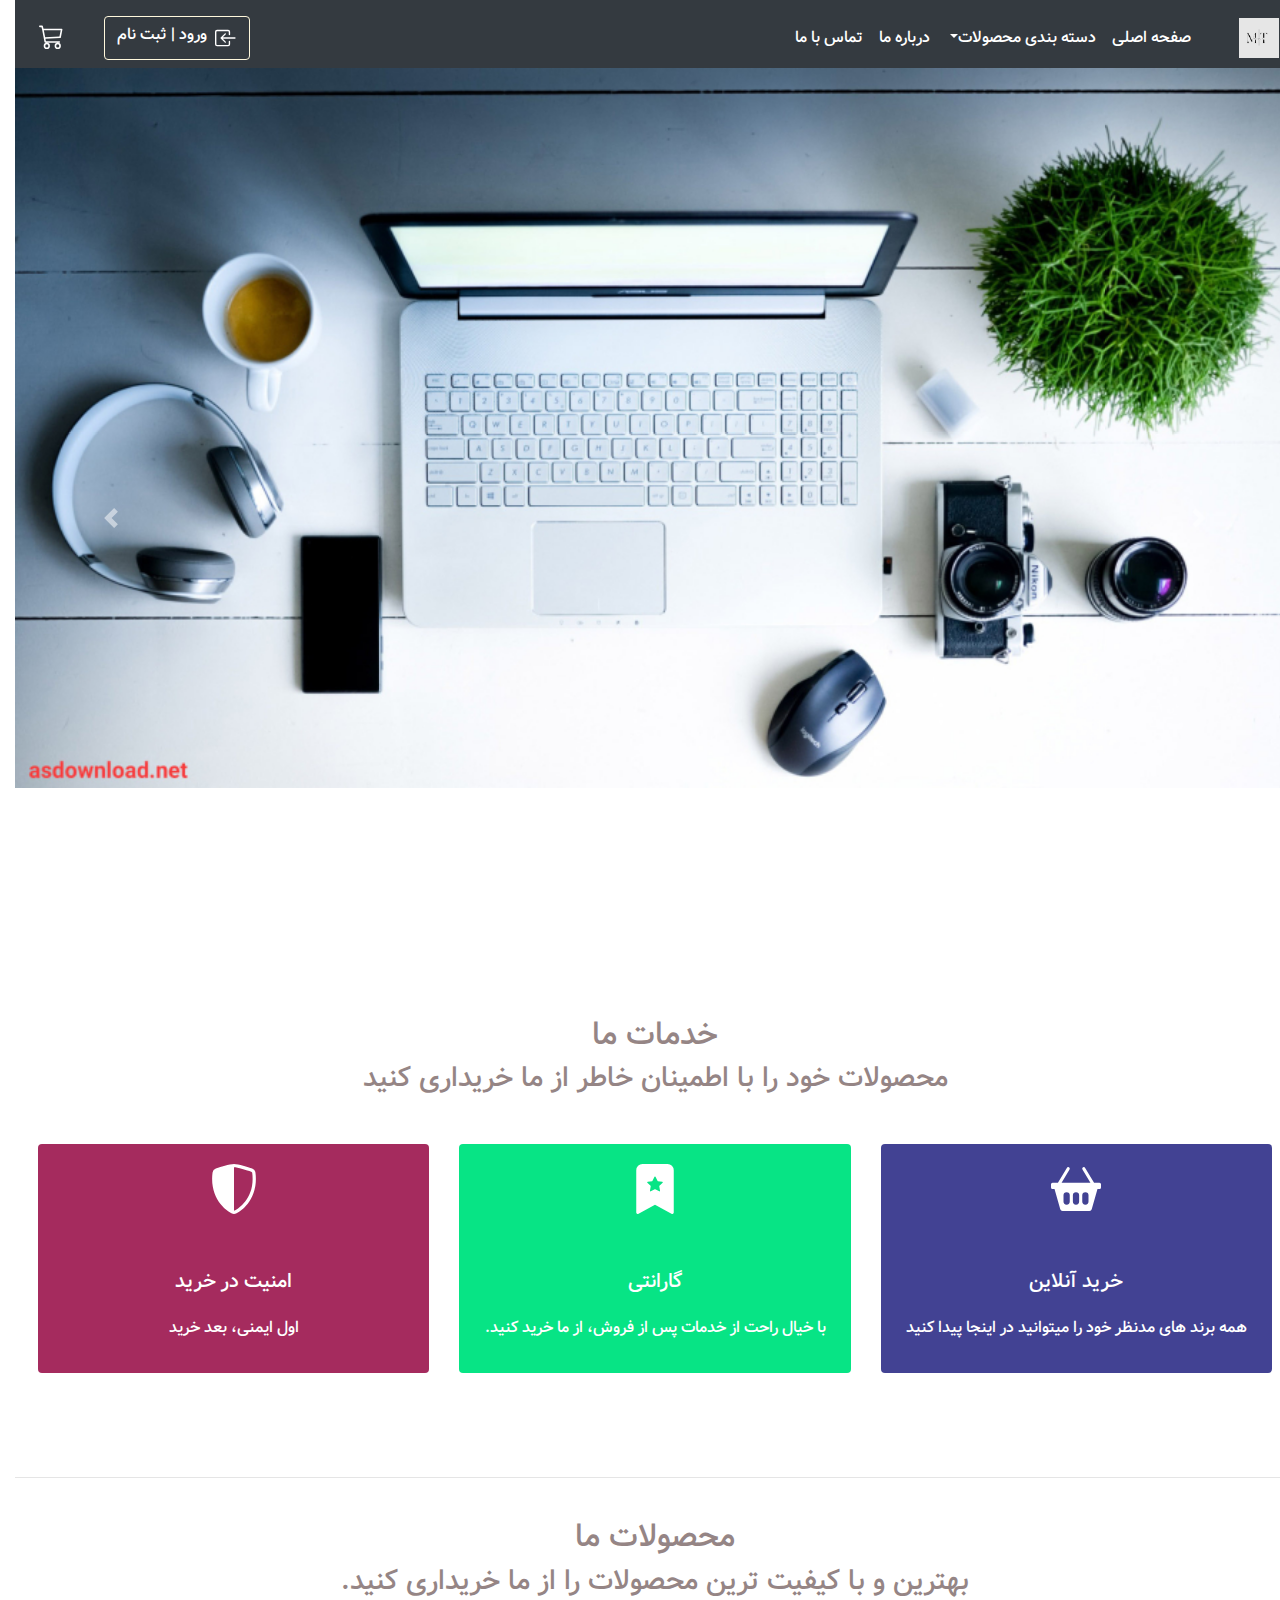
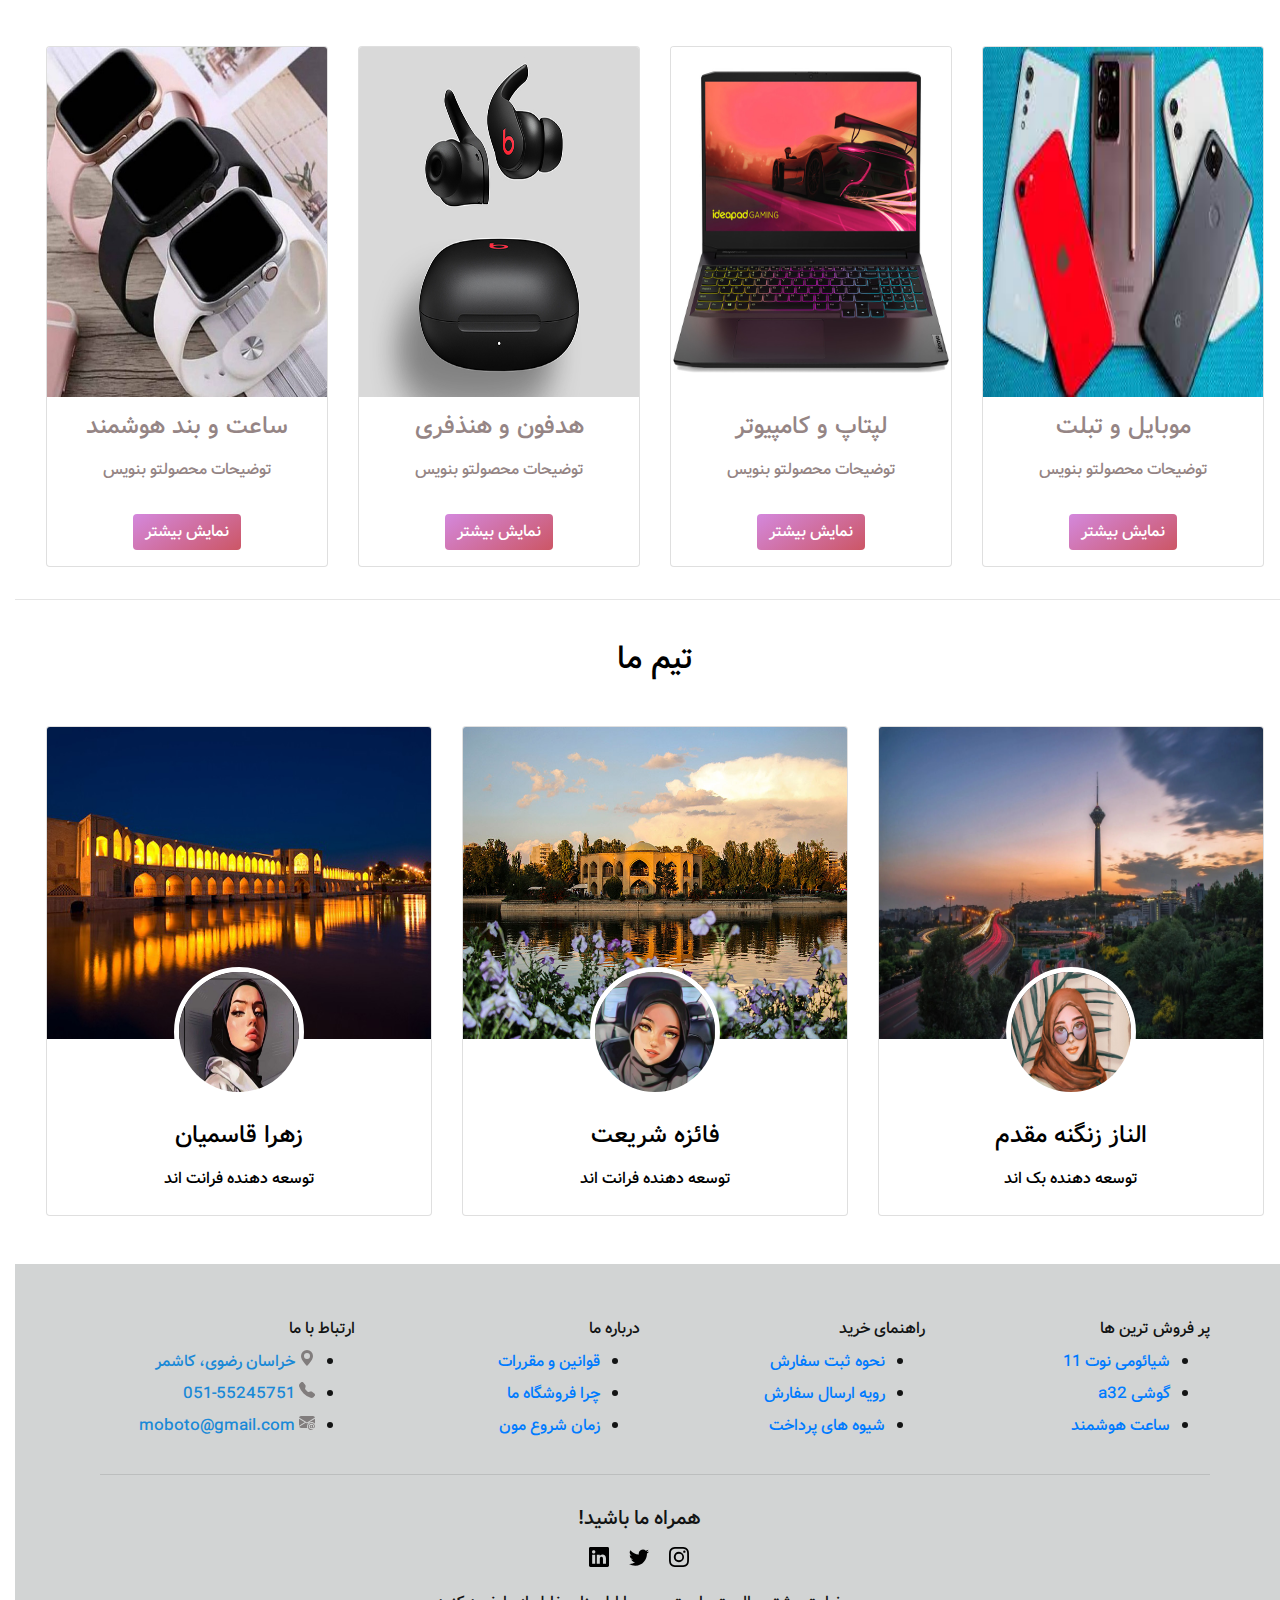
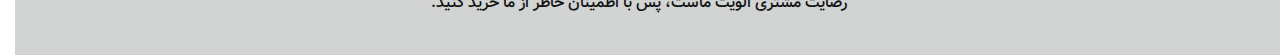
<file: html/index.html>
<!DOCTYPE html>
<html lang="fa" dir="rtl">
<head>
    <meta charset="UTF-8">
    <meta name="viewport" content="width=device-width, initial-scale=1.0">
    <meta http-equiv="X-UA-Compatible" content="IE=edge" />
    <title>Template</title>
    <link rel="stylesheet" href="../css/style.css" />
    

    <link 
    rel="stylesheet"
    href="https://cdn.jsdelivr.net/npm/bootstrap@4.0.0/dist/css/bootstrap.min.css"
    integrity="sha384-Gn5384xqQ1aoWXA+058RXPxPg6fy4IWvTNh0E263XmFcJlSAwiGgFAW/dAiS6JXm"
    crossorigin="anonymous">
    <link
      rel="stylesheet"
      href="https://cdn.rtlcss.com/bootstrap/v4.5.3/css/bootstrap.min.css"
      integrity="sha384-JvExCACAZcHNJEc7156QaHXTnQL3hQBixvj5RV5buE7vgnNEzzskDtx9NQ4p6BJe"
      crossorigin="anonymous"/>

</head>
<body>
    
  <!--header-->
    <header>
        <nav class="navbar navbar-expand-lg navbar-dark bg-dark pt-3 overflow-hidden" id="main-menu">
            <!--<a href="#" class="navbar-brand">فروشگاه آنلاین</a>-->
            <img src="../img/logo.jpeg" width="40px" height="40px" alt="">

            <button class="navbar-toggler" data-toggle="collapse" data-target="#main-nav">
                <span class="navbar-toggler-icon"></span>
            </button>

            <div class="collapse navbar-collapse justify-content-md-between" id="main-nav">
                <!--tab-bar-->
                <ul class="navbar-nav">
                    <li class="nav-item">
                        <a href="#" class="nav-link">صفحه اصلی</a>
                    </li>

                    <li class="nav-item dropdown">
                        <a href="#" class="nav-link dropdown-toggle" data-toggle="dropdown">دسته بندی محصولات</a>
                        <div class="dropdown-menu">
                            <a href="#" class="dropdown-item" >لپتاپ</a>
                            <div class="dropdown-divider"></div>
                            <a href="/html/mobile.html" class="dropdown-item">موبایل</a>
                            <div class="dropdown-divider"></div>
                            <a href="#" class="dropdown-item">کامپیوتر</a>
                        </div>
                    </li>

                    <li class="nav-item">
                        <a href="#" class="nav-link">درباره ما</a>
                    </li>

                    <li class="nav-item">
                        <a href="#" class="nav-link">تماس با ما</a>
                    </li>

                </ul>

                <!--icon login person-->
                <div class="d-flex ai-center js-end">
                  <a href="" class="btn text-white" data-toggle="modal" data-target="#login-modal" id="lodin-peson">
                    <div class="d-flex ai-center js-center relative grow-1">
                      <div class="d-flex ml-2 my-1">
                        <svg xmlns="http://www.w3.org/2000/svg" width="22" height="22" fill="currentColor" class="bi bi-box-arrow-in-left" viewBox="0 0 16 16">
                          <path fill-rule="evenodd" d="M10 3.5a.5.5 0 0 0-.5-.5h-8a.5.5 0 0 0-.5.5v9a.5.5 0 0 0 .5.5h8a.5.5 0 0 0 .5-.5v-2a.5.5 0 0 1 1 0v2A1.5 1.5 0 0 1 9.5 14h-8A1.5 1.5 0 0 1 0 12.5v-9A1.5 1.5 0 0 1 1.5 2h8A1.5 1.5 0 0 1 11 3.5v2a.5.5 0 0 1-1 0v-2z"/>
                          <path fill-rule="evenodd" d="M4.146 8.354a.5.5 0 0 1 0-.708l3-3a.5.5 0 1 1 .708.708L5.707 7.5H14.5a.5.5 0 0 1 0 1H5.707l2.147 2.146a.5.5 0 0 1-.708.708l-3-3z"/>
                        </svg>
                      </div>
                      ورود | ثبت نام
                    </div>
                  </a>

                  <span class="bg-neutral-200 mx-3 hidden lg:block styles_line" style="color: white;"></span>
                  

                  <!--<span class="bg-200 mx-3 d-none d-block styles_BaseLayoutHeaderUserSection__divider__5TsZs"></span>-->
                  <div class="pos-relative d-flex flex-column">
                    <a href="../html/shopping-cart.html" class="position-relative d-inline-flex pr-2 pl-0 p-lg-2 bg-000 radius py-2" data-cro-id="header-cart" style="color: white;">
                      <div class="d-flex">
                        <svg xmlns="http://www.w3.org/2000/svg" width="25" height="25" fill="currentColor" class="bi bi-cart3" viewBox="0 0 16 16">
                          <path d="M0 1.5A.5.5 0 0 1 .5 1H2a.5.5 0 0 1 .485.379L2.89 3H14.5a.5.5 0 0 1 .49.598l-1 5a.5.5 0 0 1-.465.401l-9.397.472L4.415 11H13a.5.5 0 0 1 0 1H4a.5.5 0 0 1-.491-.408L2.01 3.607 1.61 2H.5a.5.5 0 0 1-.5-.5zM3.102 4l.84 4.479 9.144-.459L13.89 4H3.102zM5 12a2 2 0 1 0 0 4 2 2 0 0 0 0-4zm7 0a2 2 0 1 0 0 4 2 2 0 0 0 0-4zm-7 1a1 1 0 1 1 0 2 1 1 0 0 1 0-2zm7 0a1 1 0 1 1 0 2 1 1 0 0 1 0-2z"/>
                        </svg>
                      </div>
                    </a>
                  </div>
                </div>   
            </div>
        </nav>
      <!--close navbar-->

  <!-- Modal begin-->
  <div class="modal fade" id="login-modal">
    <div class="modal-dialog">
      <div class="modal-content border-0">
        <div class="modal-header border-0">
          <h5 class="modal-title fs-5">ورود به سایت</h5>
          <button type="button" class="btn-close" data-bs-dismiss="modal" aria-label="Close">
            <span aria-hidden="true">&times;</span>
          </button>
        </div>
        <div class="modal-body px-5 py-5">
          <!--form-login-->
          <form>

            <div class="form-group" >
              <label for="exampleInputEmail1" >نام کاربری</label>
              <input type="email" class="form-control" id="exampleInputEmail1">
            </div>

            <div style="direction: rtl; text-align: right;" class="form-group">
              <label for="exampleInputPassword1" class="form-label">رمز عبور</label>
              <input type="password" class="form-control" id="exampleInputPassword1">
            </div>

            <button type="submit" class="btn btn-primary m-login" >ورود</button>

          </form>

        </div>
        <div class="modal-footer border-0 py-4">
            <div class="container-fluid">
                <div class="row">
                    <div class="col-12 text-white d-flex justify-content-center">
                        ورود با :
                    </div>
                    <div class="col-12 d-flex justify-content-center mt-2">
                        <!--icon-facebook-->
                        <a href="#" class="text-white h2">
                          <svg xmlns="http://www.w3.org/2000/svg" width="25" height="25" fill="currentColor" class="bi bi-facebook" viewBox="0 0 16 16">
                            <path d="M16 8.049c0-4.446-3.582-8.05-8-8.05C3.58 0-.002 3.603-.002 8.05c0 4.017 2.926 7.347 6.75 7.951v-5.625h-2.03V8.05H6.75V6.275c0-2.017 1.195-3.131 3.022-3.131.876 0 1.791.157 1.791.157v1.98h-1.009c-.993 0-1.303.621-1.303 1.258v1.51h2.218l-.354 2.326H9.25V16c3.824-.604 6.75-3.934 6.75-7.951z"/>
                          </svg>
                        </a>
                        
                        <!--icon-twitter-->
                        <a href="#" class="text-white h2 mx-3">
                          <svg xmlns="http://www.w3.org/2000/svg" width="25" height="25" fill="currentColor" class="bi bi-twitter" viewBox="0 0 16 16">
                            <path d="M5.026 15c6.038 0 9.341-5.003 9.341-9.334 0-.14 0-.282-.006-.422A6.685 6.685 0 0 0 16 3.542a6.658 6.658 0 0 1-1.889.518 3.301 3.301 0 0 0 1.447-1.817 6.533 6.533 0 0 1-2.087.793A3.286 3.286 0 0 0 7.875 6.03a9.325 9.325 0 0 1-6.767-3.429 3.289 3.289 0 0 0 1.018 4.382A3.323 3.323 0 0 1 .64 6.575v.045a3.288 3.288 0 0 0 2.632 3.218 3.203 3.203 0 0 1-.865.115 3.23 3.23 0 0 1-.614-.057 3.283 3.283 0 0 0 3.067 2.277A6.588 6.588 0 0 1 .78 13.58a6.32 6.32 0 0 1-.78-.045A9.344 9.344 0 0 0 5.026 15z"/>
                          </svg>
                        </a>

                        <!--icon-gmail-->
                        <a href="#" class="text-white h2">
                          <svg xmlns="http://www.w3.org/2000/svg" width="25" height="25" fill="currentColor" class="bi bi-google" viewBox="0 0 16 16">
                            <path d="M15.545 6.558a9.42 9.42 0 0 1 .139 1.626c0 2.434-.87 4.492-2.384 5.885h.002C11.978 15.292 10.158 16 8 16A8 8 0 1 1 8 0a7.689 7.689 0 0 1 5.352 2.082l-2.284 2.284A4.347 4.347 0 0 0 8 3.166c-2.087 0-3.86 1.408-4.492 3.304a4.792 4.792 0 0 0 0 3.063h.003c.635 1.893 2.405 3.301 4.492 3.301 1.078 0 2.004-.276 2.722-.764h-.003a3.702 3.702 0 0 0 1.599-2.431H8v-3.08h7.545z"/>
                          </svg>
                        </a>

                    </div>
                </div>
            </div>
        </div>
      </div>
    </div>
  </div>
  <!--modal end-->

  <!--carousel begin-->
  <div id="mycarousel" class="carousel slide" data-ride="carousel">
        <div class="carousel-inner">
          <div class="carousel-item active">
            <img class="d-block w-100" src="../img/01.jpg" alt="First slide">
          </div>
          <div class="carousel-item">
            <img class="d-block w-100" src="../img/2.jpg" alt="Second slide">
          </div>
          <div class="carousel-item">
            <img class="d-block w-100" src="../img/3.jpg" alt="Third slide">
          </div>
        </div>
        <a class="carousel-control-prev" href="#mycarousel" role="button" data-slide="prev">
          <span class="carousel-control-prev-icon" aria-hidden="true"></span>
          <span class="sr-only">Previous</span>
        </a>
        <a class="carousel-control-next" href="#mycarousel" role="button" data-slide="next">
          <span class="carousel-control-next-icon" aria-hidden="true"></span>
          <span class="sr-only">Next</span>
        </a>
      </div>
<!--ccarousel end-->
  
    </header>
  <!--header end-->

  <!--servises-->
  <section class="services py-4 overflow-hidden">
    <div class="cuntainer">
      <!--text-->
      <div class="row">
        <div  class="col-12 text-center my-4">
          <h2>خدمات ما</h2>
          <h3>محصولات خود را با اطمینان خاطر از ما خریداری کنید</h3>
        </div>
      </div>

        <!--card-->
        <div class="row my-0 mb-5 mx-2" id="card-row">
          <!--card1-->
          <div class="col-12 col-md-4 py-3">
            <div class="card text-center border-0 shadow text-white" style="background: rgb(66, 66, 147);">
              <div class="card-body">
                <svg xmlns="http://www.w3.org/2000/svg" width="50" height="50" fill="currentColor" class="bi bi-basket2-fill" viewBox="0 0 16 16">
                  <path d="M5.929 1.757a.5.5 0 1 0-.858-.514L2.217 6H.5a.5.5 0 0 0-.5.5v1a.5.5 0 0 0 .5.5h.623l1.844 6.456A.75.75 0 0 0 3.69 15h8.622a.75.75 0 0 0 .722-.544L14.877 8h.623a.5.5 0 0 0 .5-.5v-1a.5.5 0 0 0-.5-.5h-1.717L10.93 1.243a.5.5 0 1 0-.858.514L12.617 6H3.383L5.93 1.757zM4 10a1 1 0 0 1 2 0v2a1 1 0 1 1-2 0v-2zm3 0a1 1 0 0 1 2 0v2a1 1 0 1 1-2 0v-2zm4-1a1 1 0 0 1 1 1v2a1 1 0 1 1-2 0v-2a1 1 0 0 1 1-1z"/>
                </svg>
                <h5 class="card-title my-4 pt-4">خرید آنلاین</h5>
                <h6 class="card-text pb-3">همه برند های مدنظر خود را میتوانید در اینجا پیدا کنید</h6>
              </div>
            </div>
          </div>
          <!--card2-->
          <div class="col-12 col-md-4 py-3">
            <div class="card text-center border-0 shadow text-white" style="background:  rgb(7, 228, 133) ;">
              <div class="card-body">
                <svg xmlns="http://www.w3.org/2000/svg" width="50" height="50" fill="currentColor" class="bi bi-bookmark-star-fill" viewBox="0 0 16 16">
                  <path fill-rule="evenodd" d="M2 15.5V2a2 2 0 0 1 2-2h8a2 2 0 0 1 2 2v13.5a.5.5 0 0 1-.74.439L8 13.069l-5.26 2.87A.5.5 0 0 1 2 15.5zM8.16 4.1a.178.178 0 0 0-.32 0l-.634 1.285a.178.178 0 0 1-.134.098l-1.42.206a.178.178 0 0 0-.098.303L6.58 6.993c.042.041.061.1.051.158L6.39 8.565a.178.178 0 0 0 .258.187l1.27-.668a.178.178 0 0 1 .165 0l1.27.668a.178.178 0 0 0 .257-.187L9.368 7.15a.178.178 0 0 1 .05-.158l1.028-1.001a.178.178 0 0 0-.098-.303l-1.42-.206a.178.178 0 0 1-.134-.098L8.16 4.1z"/>
                </svg>
                <h5 class="card-title my-4 pt-4">گارانتی</h5>
                <h6 class="card-text pb-3">با خیال راحت از خدمات پس از فروش، از ما خرید کنید.</h6>
              </div>
            </div>
          </div>
          <!--card3-->
          <div class="col-12 col-md-4 my-3">
            <div class="card text-center border-0 shadow text-white" style="background: rgb(165, 43, 94);">
              <div class="card-body">
                <svg xmlns="http://www.w3.org/2000/svg" width="50" height="50" fill="currentColor" class="bi bi-shield-shaded" viewBox="0 0 16 16">
                  <path fill-rule="evenodd" d="M8 14.933a.615.615 0 0 0 .1-.025c.076-.023.174-.061.294-.118.24-.113.547-.29.893-.533a10.726 10.726 0 0 0 2.287-2.233c1.527-1.997 2.807-5.031 2.253-9.188a.48.48 0 0 0-.328-.39c-.651-.213-1.75-.56-2.837-.855C9.552 1.29 8.531 1.067 8 1.067v13.866zM5.072.56C6.157.265 7.31 0 8 0s1.843.265 2.928.56c1.11.3 2.229.655 2.887.87a1.54 1.54 0 0 1 1.044 1.262c.596 4.477-.787 7.795-2.465 9.99a11.775 11.775 0 0 1-2.517 2.453 7.159 7.159 0 0 1-1.048.625c-.28.132-.581.24-.829.24s-.548-.108-.829-.24a7.158 7.158 0 0 1-1.048-.625 11.777 11.777 0 0 1-2.517-2.453C1.928 10.487.545 7.169 1.141 2.692A1.54 1.54 0 0 1 2.185 1.43 62.456 62.456 0 0 1 5.072.56z"/>
                </svg>
                <h5 class="card-title my-4 pt-4">امنیت در خرید</h5>
                <h6 class="card-text pb-3">اول ایمنی، بعد خرید</h6>
              </div>
            </div>
          </div>

        </div>
        <!--card end/row-->

    </div>
  </section>
  <!--servises end-->
  <hr>

  <!--product begin-->
  <section class="services overflow-hidden">
    <div class="cuntainer my-2">
      <!--text-->
      <div class="row mt-0">
        <div  class="col-12 text-center my-4">
          <h2>محصولات ما</h2>
          <h3>بهترین و با کیفیت ترین محصولات را از ما خریداری کنید.</h3>
        </div>
      </div>
      
      <div class="row mx-3">
        <div class="col-lg-3 col-md-6 my-3">
        <div class="card text-center">
          <img class="card-img-top" width="400px" height="350px" src="../img/p1.jpg" alt="">
          <div class="card-block">
            <h4 class="card-title my-3">موبایل و تبلت</h4>
            <p class="card-text">توضیحات محصولتو بنویس</p>
            <div class="py-3">
              <a href="../html/mobile.html" class="btn btn-primary pro-btn">نمایش بیشتر</a>
            </div>
            
        </div>
        </div>
      </div>
    
    <div class="col-lg-3 col-md-6 my-3">
        <div class="card card-inverse card-primary text-center">
          <img class="card-img-top" width="400px" height="350px" src="../img/p2.jpg" alt="">
          <div class="card-block">
            <h4 class="card-title my-3">لپتاپ و کامپیوتر</h4>
            <p class="card-text">توضیحات محصولتو بنویس</p>
            <div class="py-3">
            <a href="http://v4-alpha.getbootstrap.com/components/card/" class="btn btn-primary pro-btn">نمایش بیشتر</a>
            </div>
            
        </div>
        </div>
    </div>
    
    
    <div class="col-lg-3 col-md-6 my-3">
        <div class="card card-inverse card-success text-center">
          <img class="card-img-top" width="400px" height="350px" src="../img/p3.jpg" alt="">
          <div class="card-block">
            <h4 class="card-title my-3">هدفون و هنذفری</h4>
            <p class="card-text">توضیحات محصولتو بنویس</p>
            <div class="py-3">
              <a href="http://v4-alpha.getbootstrap.com/components/card/" class="btn btn-primary pro-btn">نمایش بیشتر</a>
            </div>
        </div>
        </div>
    </div>
    
    <div class="col-lg-3 col-md-6 my-3">
        <div class="card card-inverse card-info text-center">
          <img class="card-img-top" width="400px" height="350px" src="../img/p4.jpeg" alt="">
          <div class="card-block">
            <h4 class="card-title my-3">ساعت و بند هوشمند</h4>
            <p class="card-text">توضیحات محصولتو بنویس</p>
            <div class="py-3">
              <a href="http://v4-alpha.getbootstrap.com/components/card/" class="btn btn-primary pro-btn">نمایش بیشتر</a>
            </div>
        </div>
        </div>
    </div>
    
    </div>
</div>
    </div>
  </section>
  <!--product end-->
   <hr>

<!--team begin-->
<section class="services overflow-hidden" id="team">
  <div class="cuntainer">
    <!--text-->
    <div class="row mt-0">
      <div  class="col-12 text-center my-4">
        <h2>تیم ما</h2>
      </div>
    </div>
    
    <div class="row mx-3 my-3">
      <div class="col-sm-6 col-md-4">
      <div class="card text-center">
        <img class="card-img-top" src="../img/team1.jpg" width="312" height="312" alt="">
        <div class="card-block">
          <div class="card-avetar">
            <img src="../img/admin1.jpg" width="100" height="150" alt="">
          </div>
          <h4 class="card-title my-3">الناز زنگنه مقدم</h4>
          <p class="card-text mb-4">توسعه دهنده بک اند</p>   
      </div>
    </div>
    </div>

    <div class="col-sm-6 col-md-4">
      <div class="card text-center">
        <img class="card-img-top" src="../img/team2.jpg" width="312" height="312" alt="">
        <div class="card-block">
          <div class="card-avetar">
            <img src="../img/admin2.jpeg" width="100" height="150" alt="">
          </div>
          <h4 class="card-title my-3">فائزه شریعت</h4>
          <p class="card-text mb-4">توسعه دهنده فرانت اند</p>   
      </div>
    </div>
    </div>

    <div class="col-sm-6 col-md-4">
      <div class="card text-center">
        <img class="card-img-top" src="../img/team3.jpg" width="312" height="312" alt="">
        <div class="card-block">
          <div class="card-avetar">
            <img src="../img/admin3.jpg" width="100" height="150" alt="">
          </div>
          <h4 class="card-title my-3">زهرا قاسمیان</h4>
          <p class="card-text mb-4">توسعه دهنده فرانت اند</p>   
      </div>
    </div>
    </div>

  </div>
</div>
</section>
<!--team end-->


<!-- Footer Section Begin -->
<footer class="footer" style="color: rgb(19, 20, 20); background-color:rgb(210, 212, 212);">
  <div class="container mt-5">
      <div class="row pt-4">
          <div class="col-md-3 col-sm-6">
              <div class="footer__widget" id="footer">
                  <h6>پر فروش ترین ها</h6>
                  <ul>
                      <li><a href="#">شیائومی نوت 11</a></li>
                      <li><a href="#">گوشی a32</a></li>
                      <li><a href="#">ساعت هوشمند</a></li>
                  </ul>
              </div>
          </div>

          <div class="col-md-3 col-sm-6">
              <div class="footer__widget" id="footer"  >
                  <h6>راهنمای خرید</h6>
                  <ul>
                      <li><a href="#">نحوه ثبت سفارش</a></li>
                      <li><a href="#">رویه ارسال سفارش</a></li>
                      <li><a href="#">شیوه های پرداخت</a></li>
                      
                  </ul>
              </div>
          </div>

          <div class="col-md-3 col-sm-6">
            <div class="footer__widget" id="footer"  >
                <h6>درباره ما</h6>
                <ul>
                    <li><a href="#">قوانین و مقررات</a></li>
                    <li><a href="#">چرا فروشگاه ما</a></li>
                    <li><a href="#">زمان شروع مون</a></li>
                    
                </ul>
            </div>
        </div>

        <div class="col-md-3 col-sm-6">
          <div class="footer__widget" id="footer"  >
              <h6>ارتباط با ما</h6>
              <ul>
                  <li class="list_loction">
                    <div class="location_phon_email">
                      <svg xmlns="http://www.w3.org/2000/svg" width="16" height="16" fill="currentColor" class="bi bi-geo-alt-fill color_icon" viewBox="0 0 16 16">
                        <path d="M8 16s6-5.686 6-10A6 6 0 0 0 2 6c0 4.314 6 10 6 10zm0-7a3 3 0 1 1 0-6 3 3 0 0 1 0 6z"/>
                      </svg>
                      خراسان رضوی، کاشمر

                    </div>
                    <!--<div class="location_text">
                      خراسان رضوی، کاشمر
                    </div>-->
                  </li>

                  <li class="phon">
                    <div class="location_phon_email">
                      <svg xmlns="http://www.w3.org/2000/svg" width="16" height="16" fill="currentColor" class="bi bi-telephone-fill color_icon" viewBox="0 0 16 16">
                        <path fill-rule="evenodd" d="M1.885.511a1.745 1.745 0 0 1 2.61.163L6.29 2.98c.329.423.445.974.315 1.494l-.547 2.19a.678.678 0 0 0 .178.643l2.457 2.457a.678.678 0 0 0 .644.178l2.189-.547a1.745 1.745 0 0 1 1.494.315l2.306 1.794c.829.645.905 1.87.163 2.611l-1.034 1.034c-.74.74-1.846 1.065-2.877.702a18.634 18.634 0 0 1-7.01-4.42 18.634 18.634 0 0 1-4.42-7.009c-.362-1.03-.037-2.137.703-2.877L1.885.511z"/>
                      </svg>
                      051-55245751
                    </div>
                    <!--<div class="location_text">
                      خراسان رضوی، کاشمر
                    </div>-->
                  </li>

                  <li class="email">
                    <div class="location_phon_email">
                      <svg xmlns="http://www.w3.org/2000/svg" width="16" height="16" fill="currentColor" class="bi bi-envelope-at-fill color_icon" viewBox="0 0 16 16">
                        <path d="M2 2A2 2 0 0 0 .05 3.555L8 8.414l7.95-4.859A2 2 0 0 0 14 2H2Zm-2 9.8V4.698l5.803 3.546L0 11.801Zm6.761-2.97-6.57 4.026A2 2 0 0 0 2 14h6.256A4.493 4.493 0 0 1 8 12.5a4.49 4.49 0 0 1 1.606-3.446l-.367-.225L8 9.586l-1.239-.757ZM16 9.671V4.697l-5.803 3.546.338.208A4.482 4.482 0 0 1 12.5 8c1.414 0 2.675.652 3.5 1.671Z"/>
                        <path d="M15.834 12.244c0 1.168-.577 2.025-1.587 2.025-.503 0-1.002-.228-1.12-.648h-.043c-.118.416-.543.643-1.015.643-.77 0-1.259-.542-1.259-1.434v-.529c0-.844.481-1.4 1.26-1.4.585 0 .87.333.953.63h.03v-.568h.905v2.19c0 .272.18.42.411.42.315 0 .639-.415.639-1.39v-.118c0-1.277-.95-2.326-2.484-2.326h-.04c-1.582 0-2.64 1.067-2.64 2.724v.157c0 1.867 1.237 2.654 2.57 2.654h.045c.507 0 .935-.07 1.18-.18v.731c-.219.1-.643.175-1.237.175h-.044C10.438 16 9 14.82 9 12.646v-.214C9 10.36 10.421 9 12.485 9h.035c2.12 0 3.314 1.43 3.314 3.034v.21Zm-4.04.21v.227c0 .586.227.8.581.8.31 0 .564-.17.564-.743v-.367c0-.516-.275-.708-.572-.708-.346 0-.573.245-.573.791Z"/>
                      </svg>
                      moboto@gmail.com
                    </div>
                    <!--<div class="location_text">
                      خراسان رضوی، کاشمر
                    </div>-->
                  </li>

                  
              </ul>
          </div>
      </div>




      </div>
      <hr>

      
      <div class="row">
          <div class="col-lg-12 text-center m-3">
            <h5> همراه ما باشید!</h5>
              <div class="footer-logo p-2">
                <!--instagram-->
                <a href="#" style="color: black;">
                  <svg xmlns="http://www.w3.org/2000/svg" width="20" height="20" fill="currentColor" class="bi bi-instagram" viewBox="0 0 16 16">
                  <path d="M8 0C5.829 0 5.556.01 4.703.048 3.85.088 3.269.222 2.76.42a3.917 3.917 0 0 0-1.417.923A3.927 3.927 0 0 0 .42 2.76C.222 3.268.087 3.85.048 4.7.01 5.555 0 5.827 0 8.001c0 2.172.01 2.444.048 3.297.04.852.174 1.433.372 1.942.205.526.478.972.923 1.417.444.445.89.719 1.416.923.51.198 1.09.333 1.942.372C5.555 15.99 5.827 16 8 16s2.444-.01 3.298-.048c.851-.04 1.434-.174 1.943-.372a3.916 3.916 0 0 0 1.416-.923c.445-.445.718-.891.923-1.417.197-.509.332-1.09.372-1.942C15.99 10.445 16 10.173 16 8s-.01-2.445-.048-3.299c-.04-.851-.175-1.433-.372-1.941a3.926 3.926 0 0 0-.923-1.417A3.911 3.911 0 0 0 13.24.42c-.51-.198-1.092-.333-1.943-.372C10.443.01 10.172 0 7.998 0h.003zm-.717 1.442h.718c2.136 0 2.389.007 3.232.046.78.035 1.204.166 1.486.275.373.145.64.319.92.599.28.28.453.546.598.92.11.281.24.705.275 1.485.039.843.047 1.096.047 3.231s-.008 2.389-.047 3.232c-.035.78-.166 1.203-.275 1.485a2.47 2.47 0 0 1-.599.919c-.28.28-.546.453-.92.598-.28.11-.704.24-1.485.276-.843.038-1.096.047-3.232.047s-2.39-.009-3.233-.047c-.78-.036-1.203-.166-1.485-.276a2.478 2.478 0 0 1-.92-.598 2.48 2.48 0 0 1-.6-.92c-.109-.281-.24-.705-.275-1.485-.038-.843-.046-1.096-.046-3.233 0-2.136.008-2.388.046-3.231.036-.78.166-1.204.276-1.486.145-.373.319-.64.599-.92.28-.28.546-.453.92-.598.282-.11.705-.24 1.485-.276.738-.034 1.024-.044 2.515-.045v.002zm4.988 1.328a.96.96 0 1 0 0 1.92.96.96 0 0 0 0-1.92zm-4.27 1.122a4.109 4.109 0 1 0 0 8.217 4.109 4.109 0 0 0 0-8.217zm0 1.441a2.667 2.667 0 1 1 0 5.334 2.667 2.667 0 0 1 0-5.334z"/>
                </svg>
              </a>

                <!--twitter-->
                <a href="#" class="mx-3" style="color: black;">
                <svg xmlns="http://www.w3.org/2000/svg" width="20" height="20" fill="currentColor" class="bi bi-twitter" viewBox="0 0 16 16">
                  <path d="M5.026 15c6.038 0 9.341-5.003 9.341-9.334 0-.14 0-.282-.006-.422A6.685 6.685 0 0 0 16 3.542a6.658 6.658 0 0 1-1.889.518 3.301 3.301 0 0 0 1.447-1.817 6.533 6.533 0 0 1-2.087.793A3.286 3.286 0 0 0 7.875 6.03a9.325 9.325 0 0 1-6.767-3.429 3.289 3.289 0 0 0 1.018 4.382A3.323 3.323 0 0 1 .64 6.575v.045a3.288 3.288 0 0 0 2.632 3.218 3.203 3.203 0 0 1-.865.115 3.23 3.23 0 0 1-.614-.057 3.283 3.283 0 0 0 3.067 2.277A6.588 6.588 0 0 1 .78 13.58a6.32 6.32 0 0 1-.78-.045A9.344 9.344 0 0 0 5.026 15z"/>
                </svg>
              </a>
              
              
                <!--linkdin-->
                <a href="#" style="color: black;">
                <svg xmlns="http://www.w3.org/2000/svg" width="20" height="20" fill="currentColor" class="bi bi-linkedin" viewBox="0 0 16 16">
                  <path d="M0 1.146C0 .513.526 0 1.175 0h13.65C15.474 0 16 .513 16 1.146v13.708c0 .633-.526 1.146-1.175 1.146H1.175C.526 16 0 15.487 0 14.854V1.146zm4.943 12.248V6.169H2.542v7.225h2.401zm-1.2-8.212c.837 0 1.358-.554 1.358-1.248-.015-.709-.52-1.248-1.342-1.248-.822 0-1.359.54-1.359 1.248 0 .694.521 1.248 1.327 1.248h.016zm4.908 8.212V9.359c0-.216.016-.432.08-.586.173-.431.568-.878 1.232-.878.869 0 1.216.662 1.216 1.634v3.865h2.401V9.25c0-2.22-1.184-3.252-2.764-3.252-1.274 0-1.845.7-2.165 1.193v.025h-.016a5.54 5.54 0 0 1 .016-.025V6.169h-2.4c.03.678 0 7.225 0 7.225h2.4z"/>
                </svg>
              </a>

                  <p class="pt-3 pb-0"> رضایت مشتری الویت ماست، پس با اطمینان خاطر از ما خرید کنید.</p>
              </div>
          </div>
      </div>

      
  </div>
</footer>
<!-- Footer Section End -->


  <!--script begin-->
  <script
      src="https://cdn.jsdelivr.net/npm/jquery@3.5.1/dist/jquery.slim.min.js"
      integrity="sha384-DfXdz2htPH0lsSSs5nCTpuj/zy4C+OGpamoFVy38MVBnE+IbbVYUew+OrCXaRkfj"
      crossorigin="anonymous">
  </script>
  
  <script
    src="https://cdn.jsdelivr.net/npm/popper.js@1.16.1/dist/umd/popper.min.js"
    integrity="sha384-9/reFTGAW83EW2RDu2S0VKaIzap3H66lZH81PoYlFhbGU+6BZp6G7niu735Sk7lN"
    crossorigin="anonymous">
  </script>

  <script
    src="https://cdn.jsdelivr.net/npm/bootstrap@4.6.2/dist/js/bootstrap.min.js"
    integrity="sha384-+sLIOodYLS7CIrQpBjl+C7nPvqq+FbNUBDunl/OZv93DB7Ln/533i8e/mZXLi/P+"
    crossorigin="anonymous">
  </script>
  <!--script end-->

</body>
</html>
</file>
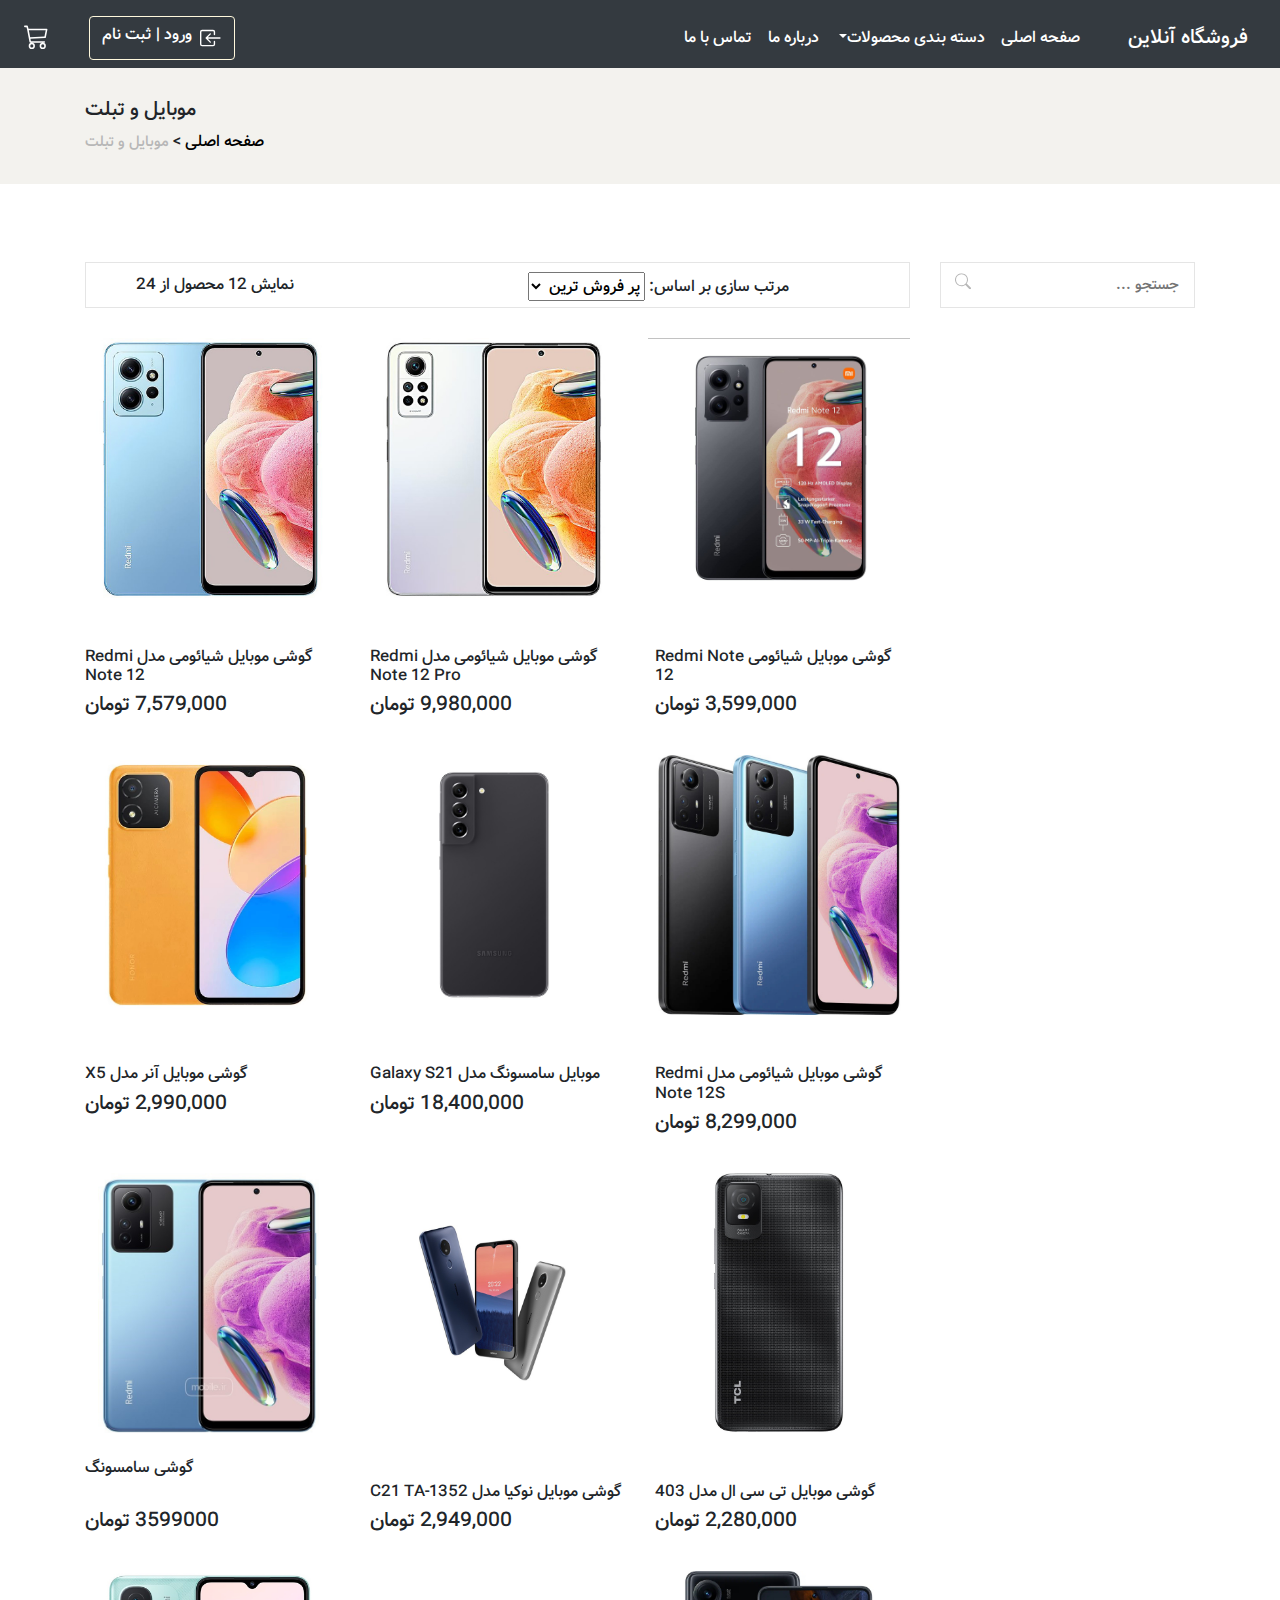
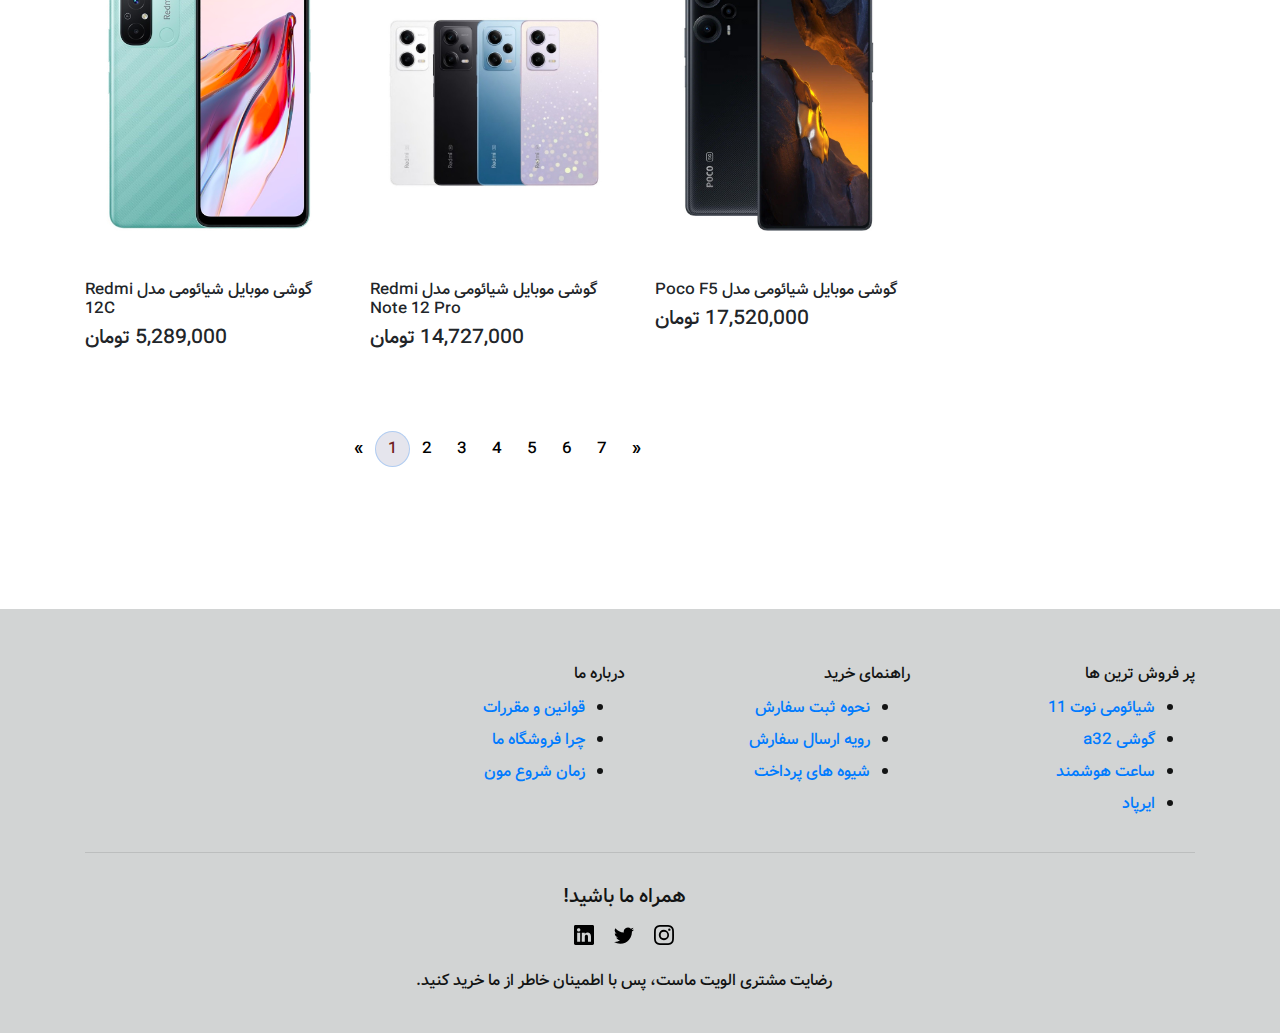
<file: html/mobile.html>
<!DOCTYPE html>
<html lang="fa" dir="rtl">
<head>
    <meta charset="UTF-8">
    <meta name="viewport" content="width=device-width, initial-scale=1.0">
    <title>موبایل و تبلت</title>
    <link rel="stylesheet" href="../css/style.css" />
    

    <link 
    rel="stylesheet"
    href="https://cdn.jsdelivr.net/npm/bootstrap@4.0.0/dist/css/bootstrap.min.css"
    integrity="sha384-Gn5384xqQ1aoWXA+058RXPxPg6fy4IWvTNh0E263XmFcJlSAwiGgFAW/dAiS6JXm"
    crossorigin="anonymous">
    <link
      rel="stylesheet"
      href="https://cdn.rtlcss.com/bootstrap/v4.5.3/css/bootstrap.min.css"
      integrity="sha384-JvExCACAZcHNJEc7156QaHXTnQL3hQBixvj5RV5buE7vgnNEzzskDtx9NQ4p6BJe"
      crossorigin="anonymous"/>
</head>
<body>
    <!--header begin-->
    <header>
        <nav class="navbar navbar-expand-lg navbar-dark bg-dark pt-3 overflow-hidden" id="main-menu">
            <a href="#" class="navbar-brand">فروشگاه آنلاین</a>

            <button class="navbar-toggler" data-toggle="collapse" data-target="#main-nav">
                <span class="navbar-toggler-icon"></span>

            </button>

            <div class="collapse navbar-collapse justify-content-md-between" id="main-nav">

                <!--tab-bar-->
                <ul class="navbar-nav">
                    <li class="nav-item">
                        <a href="/html/index.html" class="nav-link">صفحه اصلی</a>
                    </li>

                    <li class="nav-item dropdown">
                        <a href="#" class="nav-link dropdown-toggle" data-toggle="dropdown">دسته بندی محصولات</a>
                        <div class="dropdown-menu">
                            <a href="#" class="dropdown-item" >لپتاپ</a>
                            <div class="dropdown-divider"></div>
                            <a href="../html/mobile.html" class="dropdown-item">موبایل</a>
                            <div class="dropdown-divider"></div>
                            <a href="#" class="dropdown-item">کامپیوتر</a>
                        </div>
                    </li>

                    <li class="nav-item">
                        <a href="#" class="nav-link">درباره ما</a>
                    </li>

                    <li class="nav-item">
                        <a href="#" class="nav-link">تماس با ما</a>
                    </li>

                </ul>

                <!--icon login person-->
                <div class="d-flex ai-center js-end">
                  <a href="" class="btn text-white" data-toggle="modal" data-target="#login-modal" id="lodin-peson">
                    <div class="d-flex ai-center js-center relative grow-1">
                      <div class="d-flex ml-2 my-1">
                        <svg xmlns="http://www.w3.org/2000/svg" width="22" height="22" fill="currentColor" class="bi bi-box-arrow-in-left" viewBox="0 0 16 16">
                          <path fill-rule="evenodd" d="M10 3.5a.5.5 0 0 0-.5-.5h-8a.5.5 0 0 0-.5.5v9a.5.5 0 0 0 .5.5h8a.5.5 0 0 0 .5-.5v-2a.5.5 0 0 1 1 0v2A1.5 1.5 0 0 1 9.5 14h-8A1.5 1.5 0 0 1 0 12.5v-9A1.5 1.5 0 0 1 1.5 2h8A1.5 1.5 0 0 1 11 3.5v2a.5.5 0 0 1-1 0v-2z"/>
                          <path fill-rule="evenodd" d="M4.146 8.354a.5.5 0 0 1 0-.708l3-3a.5.5 0 1 1 .708.708L5.707 7.5H14.5a.5.5 0 0 1 0 1H5.707l2.147 2.146a.5.5 0 0 1-.708.708l-3-3z"/>
                        </svg>
                      </div>
                      ورود | ثبت نام
                    </div>
                  </a>

                  <span class="bg-200 mx-3 d-none d-block styles_BaseLayoutHeaderUserSection__divider__5TsZs"></span>
                  <div class="pos-relative d-flex flex-column">
                    <a href="../html/shopping-cart.html" class="position-relative d-inline-flex pr-2 pl-0 p-lg-2 bg-000 radius py-2" data-cro-id="header-cart" style="color: white;">
                      <div class="d-flex">
                        <svg xmlns="http://www.w3.org/2000/svg" width="25" height="25" fill="currentColor" class="bi bi-cart3" viewBox="0 0 16 16">
                          <path d="M0 1.5A.5.5 0 0 1 .5 1H2a.5.5 0 0 1 .485.379L2.89 3H14.5a.5.5 0 0 1 .49.598l-1 5a.5.5 0 0 1-.465.401l-9.397.472L4.415 11H13a.5.5 0 0 1 0 1H4a.5.5 0 0 1-.491-.408L2.01 3.607 1.61 2H.5a.5.5 0 0 1-.5-.5zM3.102 4l.84 4.479 9.144-.459L13.89 4H3.102zM5 12a2 2 0 1 0 0 4 2 2 0 0 0 0-4zm7 0a2 2 0 1 0 0 4 2 2 0 0 0 0-4zm-7 1a1 1 0 1 1 0 2 1 1 0 0 1 0-2zm7 0a1 1 0 1 1 0 2 1 1 0 0 1 0-2z"/>
                        </svg>
                      </div>
                    </a>
                  </div>
                </div>   
            </div>
        </nav>
      <!--close navbar-->
    </header>
    <!--header end-->

    <!--model begin-->
    <div class="modal fade" id="login-modal">
        <div class="modal-dialog">
          <div class="modal-content border-0">
            <div class="modal-header border-0">
              <h5 class="modal-title fs-5">ورود به سایت</h5>
              <button type="button" class="btn-close" data-bs-dismiss="modal" aria-label="Close">
                <span aria-hidden="true">&times;</span>
              </button>
            </div>
            <div class="modal-body px-5 py-5">
              <!--form-login-->
              <form>
    
                <div class="form-group" >
                  <label for="exampleInputEmail1" >نام کاربری</label>
                  <input type="email" class="form-control" id="exampleInputEmail1">
                </div>
    
                <div style="direction: rtl; text-align: right;" class="form-group">
                  <label for="exampleInputPassword1" class="form-label">رمز عبور</label>
                  <input type="password" class="form-control" id="exampleInputPassword1">
                </div>
    
                <button type="submit" class="btn btn-primary m-login" >ورود</button>
    
              </form>
    
            </div>
            <div class="modal-footer border-0 py-4">
                <div class="container-fluid">
                    <div class="row">
                        <div class="col-12 text-white d-flex justify-content-center">
                            ورود با :
                        </div>
                        <div class="col-12 d-flex justify-content-center mt-2">
                            <!--icon-facebook-->
                            <a href="#" class="text-white h2">
                              <svg xmlns="http://www.w3.org/2000/svg" width="25" height="25" fill="currentColor" class="bi bi-facebook" viewBox="0 0 16 16">
                                <path d="M16 8.049c0-4.446-3.582-8.05-8-8.05C3.58 0-.002 3.603-.002 8.05c0 4.017 2.926 7.347 6.75 7.951v-5.625h-2.03V8.05H6.75V6.275c0-2.017 1.195-3.131 3.022-3.131.876 0 1.791.157 1.791.157v1.98h-1.009c-.993 0-1.303.621-1.303 1.258v1.51h2.218l-.354 2.326H9.25V16c3.824-.604 6.75-3.934 6.75-7.951z"/>
                              </svg>
                            </a>
                            
                            <!--icon-twitter-->
                            <a href="#" class="text-white h2 mx-3">
                              <svg xmlns="http://www.w3.org/2000/svg" width="25" height="25" fill="currentColor" class="bi bi-twitter" viewBox="0 0 16 16">
                                <path d="M5.026 15c6.038 0 9.341-5.003 9.341-9.334 0-.14 0-.282-.006-.422A6.685 6.685 0 0 0 16 3.542a6.658 6.658 0 0 1-1.889.518 3.301 3.301 0 0 0 1.447-1.817 6.533 6.533 0 0 1-2.087.793A3.286 3.286 0 0 0 7.875 6.03a9.325 9.325 0 0 1-6.767-3.429 3.289 3.289 0 0 0 1.018 4.382A3.323 3.323 0 0 1 .64 6.575v.045a3.288 3.288 0 0 0 2.632 3.218 3.203 3.203 0 0 1-.865.115 3.23 3.23 0 0 1-.614-.057 3.283 3.283 0 0 0 3.067 2.277A6.588 6.588 0 0 1 .78 13.58a6.32 6.32 0 0 1-.78-.045A9.344 9.344 0 0 0 5.026 15z"/>
                              </svg>
                            </a>
    
                            <!--icon-gmail-->
                            <a href="#" class="text-white h2">
                              <svg xmlns="http://www.w3.org/2000/svg" width="25" height="25" fill="currentColor" class="bi bi-google" viewBox="0 0 16 16">
                                <path d="M15.545 6.558a9.42 9.42 0 0 1 .139 1.626c0 2.434-.87 4.492-2.384 5.885h.002C11.978 15.292 10.158 16 8 16A8 8 0 1 1 8 0a7.689 7.689 0 0 1 5.352 2.082l-2.284 2.284A4.347 4.347 0 0 0 8 3.166c-2.087 0-3.86 1.408-4.492 3.304a4.792 4.792 0 0 0 0 3.063h.003c.635 1.893 2.405 3.301 4.492 3.301 1.078 0 2.004-.276 2.722-.764h-.003a3.702 3.702 0 0 0 1.599-2.431H8v-3.08h7.545z"/>
                              </svg>
                            </a>
    
                        </div>
                    </div>
                </div>
            </div>
          </div>
        </div>
      </div>
      <!--close modal-->

    <!--section navbar begin-->
    <section class="breadcrumb-item">
        <div class="container">
            <div class="row">
                <div class="col-lg-12">
                    <div class="breadcrumb_text">
                        <h5>موبایل و تبلت</h5>
                        <div class="breadcrumb_links_home">
                            <a href="../html/index.html" style="color: black;">صفحه اصلی </a>
                            >
                            <span>موبایل و تبلت</span>
                        </div>
                    </div>
                </div>
            </div>
        </div>
    </section>
    <!--section navbar end-->

    <!--shop section begin-->
    <section class="shop spad">
        <div class="container">
            <div class="row">
                <!--scrol filter begin-->
                <div class="col-lg-3">
                    <div class="shop_sidebar">
                        <div class="shop_sidebar_search">
                            <form action="#">
                                <input type="text" placeholder="جستجو ...">
                                <button type="submit">
                                    <svg xmlns="http://www.w3.org/2000/svg" width="16" height="16" fill="currentColor" class="bi bi-search" viewBox="0 0 16 16">
                                        <path d="M11.742 10.344a6.5 6.5 0 1 0-1.397 1.398h-.001c.03.04.062.078.098.115l3.85 3.85a1 1 0 0 0 1.415-1.414l-3.85-3.85a1.007 1.007 0 0 0-.115-.1zM12 6.5a5.5 5.5 0 1 1-11 0 5.5 5.5 0 0 1 11 0z"/>
                                      </svg>
                                </button>
                            </form>
                        </div>
                        <!--<div class="shop_sidebar_accordion">
                            <div class="accordion" id="accordionExample">
                                <div class="card">
                                    <div class="card-heading p-3">
                                        <a href="#" data-toggle="collapse" data-target="#collapseOne">برند</a>
                                    </div>
                                    <div class="collapse show" id="collapseOne" data-parent="accordionExample">
                                        <div class="card-body">
                                            <div class="shop_sidebar_berand">
                                                <ul class="nice-scroll">
                                                    <li><a href="#">اپل</a></li>
                                                    <li><a href="#">آیفون</a></li>
                                                    <li><a href="#">سامسونگ</a></li>
                                                    <li><a href="#">شیائومی</a></li>
                                                </ul>
                                            </div>
                                        </div>
                                    </div>
                                </div>
                            </div>
                        </div>-->
                    </div>
                </div>
                <!--scrol filter end-->

                <!--shop product begin-->
                <div class="col-lg-9">
                    <div class="shop_product_option d-flex align-items-center">
                        <div class="row align-items-center w-100">
                            <div class="col-lg-6 col-md-6 col-sm-6">
                                <form class="shop_product_option_right">
                                    <label >مرتب سازی بر اساس:</label>
                                    <select>
                                        <option value="">پر فروش ترین</option>
                                        <option value="">بیشترین قیمت</option>
                                        <option value="">کمترین قیمت</option>
                                        <option value="">جدید ترین</option>
                                        
                                    </select>
                                </form>
                            </div>
                            <div class="col-lg-6 col-md-6 col-sm-6">
                                <div class="shop_product_option_left">
                                    <p>نمایش 12 محصول از 24</p>
                                </div>
                            </div>
                        </div>
                    </div>

                    <!--product-->
                    <div class="row">
                      <div class="col-lg-4 col-md-6 col-sm-6">
                            <div class="product_item">
                                <!--product img-->
                                <div class="product_item_picture set-bg" data-setbg="../img/product-2.jpg">
                                  <img src="../img/mobile/mobile1.jpg" class="product_photo" alt="" width="262px" height="260px">
                          
                                    <!--<ul>
                                        <li><a href="#"><img src="" alt=""></a></li>
                                        <li><a href="#"><img src="" alt=""></a></li>
                                        <li><a href="#"><img src="" alt=""></a></li>
                                    </ul>-->

                                </div>

                                <!--product text-->
                                <div class="product_item_text">
                                  <a href="#" class="add-cart card-img-overlay">+ افزودن به سبد خرید</a>
                                  <h6>گوشی موبایل شیائومی Redmi Note 12</h6>
                                  <h5>3,599,000 تومان</h5>
                                </div>

                            </div>
                      </div>
                        <!--m2-->
                      <div class="col-lg-4 col-md-6 col-sm-6">
                          <div class="product_item">
                              <!--product img-->
                              <div class="product_item_picture set-bg" data-setbg="../img/product-2.jpg">
                                <!--<img src="../img/product-2.jpg"  alt="" width="250px" height="270px">-->
                                <img src="../img/mobile/mobile2.jpg" alt="" width="262px" height="260px">
                                
                                
                                
                                  <!--<ul>
                                      <li><a href="#"><img src="" alt=""></a></li>
                                      <li><a href="#"><img src="" alt=""></a></li>
                                      <li><a href="#"><img src="" alt=""></a></li>
                                  </ul>-->

                              </div>

                              <!--product text-->
                              <div class="product_item_text">
                                <a href="#" class="add-cart" style="color: #ed1c24;"> + اضافه کردن به سبد خرید</a>
                                <h6>گوشی موبایل شیائومی مدل Redmi Note 12 Pro </h6>
                                <h5>9,980,000 تومان</h5>
                              </div>

                          </div>
                      </div>

                      <div class="col-lg-4 col-md-6 col-sm-6">
                        <div class="product_item">
                            <!--product img-->
                            <div class="product_item_picture set-bg" data-setbg="../img/product-2.jpg">
                              <img src="../img/mobile/mobile3.jpg"  alt="" width="262px" height="260px">
                                <!--<ul>
                                    <li><a href="#"><img src="" alt=""></a></li>
                                    <li><a href="#"><img src="" alt=""></a></li>
                                    <li><a href="#"><img src="" alt=""></a></li>
                                </ul>-->

                            </div>

                            <!--product text-->
                            <div class="product_item_text">
                              <a href="#" class="add-cart"> + اضافه کردن به سبد خرید</a>
                              <h6>گوشی موبایل شیائومی مدل Redmi Note 12</h6>
                              <h5>7,579,000 تومان</h5>
                            </div>

                        </div>
                      </div>

                      <div class="col-lg-4 col-md-6 col-sm-6">
                      <div class="product_item">
                          <!--product img-->
                          <div class="product_item_picture set-bg" data-setbg="../img/product-2.jpg">
                            <img src="../img/mobile/mobile4.jpg"  alt="" width="262px" height="260px">
                              <!--<ul>
                                  <li><a href="#"><img src="" alt=""></a></li>
                                  <li><a href="#"><img src="" alt=""></a></li>
                                  <li><a href="#"><img src="" alt=""></a></li>
                              </ul>-->

                          </div>

                          <!--product text-->
                          <div class="product_item_text">
                            <a href="#" class="add-cart"> + اضافه کردن به سبد خرید</a>
                            <h6>گوشی موبایل شیائومی مدل Redmi Note 12S</h6>
                            <h5>8,299,000 تومان</h5>
                          </div>

                      </div>
                      </div>

                      <div class="col-lg-4 col-md-6 col-sm-6">
                    <div class="product_item">
                        <!--product img-->
                        <div class="product_item_picture set-bg" data-setbg="../img/product-2.jpg">
                          <img src="../img/mobile/mobile5.jpg"  alt="" width="262px" height="260px"width="250px" height="270px">
                            <!--<ul>
                                <li><a href="#"><img src="" alt=""></a></li>
                                <li><a href="#"><img src="" alt=""></a></li>
                                <li><a href="#"><img src="" alt=""></a></li>
                            </ul>-->

                        </div>

                        <!--product text-->
                        <div class="product_item_text">
                          <a href="#" class="add-cart"> + اضافه کردن به سبد خرید</a>
                          <h6> موبایل سامسونگ مدل Galaxy S21</h6>
                          <h5>18,400,000 تومان</h5>
                        </div>

                    </div>
                      </div>

                      <div class="col-lg-4 col-md-6 col-sm-6">
                  <div class="product_item">
                      <!--product img-->
                      <div class="product_item_picture set-bg" data-setbg="../img/product-2.jpg">
                        <img src="../img/mobile/mobile6.jpg"  alt="" width="262px" height="260px">
                          <!--<ul>
                              <li><a href="#"><img src="" alt=""></a></li>
                              <li><a href="#"><img src="" alt=""></a></li>
                              <li><a href="#"><img src="" alt=""></a></li>
                          </ul>-->

                      </div>

                      <!--product text-->
                      <div class="product_item_text">
                        <a href="#" class="add-cart"> + اضافه کردن به سبد خرید</a>
                        <h6>گوشی موبایل آنر مدل X5</h6>
                        <h5>2,990,000 تومان</h5>
                      </div>

                  </div>
                      </div>

                      <div class="col-lg-4 col-md-6 col-sm-6"> 
                <div class="product_item">
                    <!--product img-->
                    <div class="product_item_picture set-bg" data-setbg="../img/product-2.jpg">
                      <img src="../img/mobile/mobile7.jpg"  alt="" width="262px" height="260px">
                        <!--<ul>
                            <li><a href="#"><img src="" alt=""></a></li>
                            <li><a href="#"><img src="" alt=""></a></li>
                            <li><a href="#"><img src="" alt=""></a></li>
                        </ul>-->

                    </div>

                    <!--product text-->
                    <div class="product_item_text">
                      <a href="#" class="add-cart"> + اضافه کردن به سبد خرید</a>
                      <h6>گوشی موبایل تی سی ال مدل 403 </h6>
                      <h5>2,280,000 تومان</h5>
                    </div>

                </div>
                      </div>

                      <div class="col-lg-4 col-md-6 col-sm-6">
              <div class="product_item">
                  <!--product img-->
                  <div class="product_item_picture set-bg" data-setbg="../img/product-2.jpg">
                    <img src="../img/mobile/mobile8.jpg"  alt="" width="262px" height="260px">
                      <!--<ul>
                          <li><a href="#"><img src="" alt=""></a></li>
                          <li><a href="#"><img src="" alt=""></a></li>
                          <li><a href="#"><img src="" alt=""></a></li>
                      </ul>-->

                  </div>

                  <!--product text-->
                  <div class="product_item_text">
                    <a href="#" class="add-cart"> + اضافه کردن به سبد خرید</a>
                    <h6>گوشی موبایل نوکیا مدل C21 TA-1352</h6>
                    <h5>2,949,000 تومان</h5>
                  </div>

              </div>
                      </div>

                      <div class="col-lg-4 col-md-6 col-sm-6">
                        <div class="product_item">
                            <!--product img-->
                            <div class="product_item_picture set-bg" data-setbg="../img/product-2.jpg">
                              <img src="../img/mobile/mobile9.jpg"  alt="" width="262px" height="260px">
                                <!--<ul>
                                    <li><a href="#"><img src="" alt=""></a></li>
                                    <li><a href="#"><img src="" alt=""></a></li>
                                    <li><a href="#"><img src="" alt=""></a></li>
                                </ul>-->
    
                            </div>
    
                            <!--product text-->
                            <div class="product_item_text">
                              <h6>گوشی سامسونگ</h6>
                              <a href="#" class="add-cart"> اضافه کردن به سبد خرید</a>
                              <h5>3599000 تومان</h5>
                            </div>
    
                        </div>
                      </div>

                      <div class="col-lg-4 col-md-6 col-sm-6">
                        <div class="product_item">
                            <!--product img-->
                            <div class="product_item_picture set-bg" data-setbg="../img/product-2.jpg">
                              <img src="../img/mobile/mobile10.jpg"  alt="" width="262px" height="260px">
                                <!--<ul>
                                    <li><a href="#"><img src="" alt=""></a></li>
                                    <li><a href="#"><img src="" alt=""></a></li>
                                    <li><a href="#"><img src="" alt=""></a></li>
                                </ul>-->
    
                            </div>
    
                            <!--product text-->
                            <div class="product_item_text">
                              <a href="#" class="add-cart"> + اضافه کردن به سبد خرید</a>
                              <h6>گوشی موبایل شیائومی مدل Poco F5 </h6>
                              <h5>17,520,000 تومان</h5>
                            </div>
    
                        </div>
                      </div>

                      <div class="col-lg-4 col-md-6 col-sm-6">
                        <div class="product_item">
                            <!--product img-->
                            <div class="product_item_picture set-bg" data-setbg="../img/product-2.jpg">
                              <img src="../img/mobile/mobile11.jpg"  alt="" width="262px" height="260px">
                                <!--<ul>
                                    <li><a href="#"><img src="" alt=""></a></li>
                                    <li><a href="#"><img src="" alt=""></a></li>
                                    <li><a href="#"><img src="" alt=""></a></li>
                                </ul>-->
    
                            </div>
    
                            <!--product text-->
                            <div class="product_item_text">
                              <a href="#" class="add-cart"> + اضافه کردن به سبد خرید</a>
                              <h6>گوشی موبایل شیائومی مدل Redmi Note 12 Pro</h6>
                              <h5>14,727,000 تومان</h5>
                            </div>
    
                        </div>
                      </div>

                      <div class="col-lg-4 col-md-6 col-sm-6">
                        <div class="product_item">
                            <!--product img-->
                            <div class="product_item_picture set-bg" data-setbg="../img/product-2.jpg">
                              <img src="../img/mobile/mobile12.jpg"  alt="" width="262px" height="260px">
                                <!--<ul>
                                    <li><a href="#"><img src="" alt=""></a></li>
                                    <li><a href="#"><img src="" alt=""></a></li>
                                    <li><a href="#"><img src="" alt=""></a></li>
                                </ul>-->
    
                            </div>
    
                            <!--product text-->
                            <div class="product_item_text">
                              <a href="#" class="add-cart"> + اضافه کردن به سبد خرید</a>
                              <h6>گوشی موبایل شیائومی مدل Redmi 12C</h6>
                              <h5>5,289,000 تومان</h5>
                            </div>
    
                        </div>
                      </div>

                    </div>

                    <!--page number-->
                    <div class="row">
                      <div class="col-lg-12 d-flex justify-content-center mt-5">

                        <nav class="product_pagination">
                          <ul class="pagination">
                            <li class="page-item">
                              <a class="page-link" href="#" aria-label="Previous">
                                <span aria-hidden="true">&laquo;</span>
                              </a>
                            </li>
                            <li class="page-item active"><a class="page-link" href="#">1</a></li>
                            <li class="page-item"><a class="page-link" href="#">2</a></li>
                            <li class="page-item"><a class="page-link" href="#">3</a></li>
                            <li class="page-item"><a class="page-link" href="#">4</a></li>
                            <li class="page-item"><a class="page-link" href="#">5</a></li>
                            <li class="page-item"><a class="page-link" href="#">6</a></li>
                            <li class="page-item"><a class="page-link" href="#">7</a></li>
                            <li class="page-item">
                              <a class="page-link" href="#" aria-label="Next">
                                <span aria-hidden="true">&raquo;</span>
                              </a>
                            </li>
                          </ul>
                        </nav>

                      </div>
                    </div>
                </div>
                <!--shop product end-->

            </div>
        </div>
    </section>
    <!--shop section end-->

<!-- Footer Section Begin -->
<footer class="footer" style="color: rgb(19, 20, 20); background-color:rgb(210, 212, 212);">
  <div class="container mt-5">
      <div class="row pt-4">
          <!--<div class="col-lg-3 col-md-6 col-sm-6" id="footer">
              <div class="footer__about" >
                  <div class="footer__logo">
                      <a href="#"><img src="img/footer-logo.png" alt=""></a>
                      <svg xmlns="http://www.w3.org/2000/svg" width="20" height="20" fill="currentColor" class="bi bi-browser-edge" viewBox="0 0 16 16">
                        <path d="M9.482 9.341c-.069.062-.17.153-.17.309 0 .162.107.325.3.456.877.613 2.521.54 2.592.538h.002c.667 0 1.32-.18 1.894-.519A3.838 3.838 0 0 0 16 6.819c.018-1.316-.44-2.218-.666-2.664l-.04-.08C13.963 1.487 11.106 0 8 0A8 8 0 0 0 .473 5.29C1.488 4.048 3.183 3.262 5 3.262c2.83 0 5.01 1.885 5.01 4.797h-.004v.002c0 .338-.168.832-.487 1.244l.006-.006a.594.594 0 0 1-.043.041Z"/>
                        <path d="M.01 7.753a8.137 8.137 0 0 0 .753 3.641 8 8 0 0 0 6.495 4.564 5.21 5.21 0 0 1-.785-.377h-.01l-.12-.075a5.45 5.45 0 0 1-1.56-1.463A5.543 5.543 0 0 1 6.81 5.8l.01-.004.025-.012c.208-.098.62-.292 1.167-.285.129.001.257.012.384.033a4.037 4.037 0 0 0-.993-.698l-.01-.005C6.348 4.282 5.199 4.263 5 4.263c-2.44 0-4.824 1.634-4.99 3.49Zm10.263 7.912c.088-.027.177-.054.265-.084-.102.032-.204.06-.307.086l.042-.002Z"/>
                        <path d="M10.228 15.667a5.21 5.21 0 0 0 .303-.086l.082-.025a8.019 8.019 0 0 0 4.162-3.3.25.25 0 0 0-.331-.35c-.215.112-.436.21-.663.294a6.367 6.367 0 0 1-2.243.4c-2.957 0-5.532-2.031-5.532-4.644.002-.135.017-.268.046-.399a4.543 4.543 0 0 0-.46 5.898l.003.005c.315.441.707.821 1.158 1.121h.003l.144.09c.877.55 1.721 1.078 3.328.996Z"/>
                      </svg>

                      <svg xmlns="http://www.w3.org/2000/svg" width="20" height="20" fill="currentColor" class="bi bi-browser-firefox" viewBox="0 0 16 16">
                        <path d="M13.384 3.408c.535.276 1.22 1.152 1.556 1.963a7.98 7.98 0 0 1 .503 3.897l-.009.077a8.533 8.533 0 0 1-.026.224A7.758 7.758 0 0 1 .006 8.257v-.04c.016-.363.055-.724.114-1.082.01-.074.075-.42.09-.489l.01-.051a6.551 6.551 0 0 1 1.041-2.35c.217-.31.46-.6.725-.87.233-.238.487-.456.758-.65a1.5 1.5 0 0 1 .26-.137c-.018.268-.04 1.553.268 1.943h.003a5.744 5.744 0 0 1 1.868-1.443 3.597 3.597 0 0 0 .021 1.896c.07.047.137.098.2.152.107.09.226.207.454.433l.068.066.009.009a1.933 1.933 0 0 0 .213.18c.383.287.943.563 1.306.741.201.1.342.168.359.193l.004.008c-.012.193-.695.858-.933.858-2.206 0-2.564 1.335-2.564 1.335.087.997.714 1.839 1.517 2.357a3.72 3.72 0 0 0 .439.241c.076.034.152.065.228.094.325.115.665.18 1.01.194 3.043.143 4.155-2.804 3.129-4.745v-.001a3.005 3.005 0 0 0-.731-.9 2.945 2.945 0 0 0-.571-.37l-.003-.002a2.679 2.679 0 0 1 1.87.454 3.915 3.915 0 0 0-3.396-1.983c-.078 0-.153.005-.23.01l-.042.003V4.31h-.002a3.882 3.882 0 0 0-.8.14 6.454 6.454 0 0 0-.333-.314 2.321 2.321 0 0 0-.2-.152 3.594 3.594 0 0 1-.088-.383 4.88 4.88 0 0 1 1.352-.289l.05-.003c.052-.004.125-.01.205-.012C7.996 2.212 8.733.843 10.17.002l-.003.005.003-.001.002-.002h.002l.002-.002a.028.028 0 0 1 .015 0 .02.02 0 0 1 .012.007 2.408 2.408 0 0 0 .206.48c.06.103.122.2.183.297.49.774 1.023 1.379 1.543 1.968.771.874 1.512 1.715 2.036 3.02l-.001-.013a8.06 8.06 0 0 0-.786-2.353Z"/>
                      </svg>

                      <svg xmlns="http://www.w3.org/2000/svg" width="20" height="20" fill="currentColor" class="bi bi-browser-edge" viewBox="0 0 16 16">
                        <path d="M9.482 9.341c-.069.062-.17.153-.17.309 0 .162.107.325.3.456.877.613 2.521.54 2.592.538h.002c.667 0 1.32-.18 1.894-.519A3.838 3.838 0 0 0 16 6.819c.018-1.316-.44-2.218-.666-2.664l-.04-.08C13.963 1.487 11.106 0 8 0A8 8 0 0 0 .473 5.29C1.488 4.048 3.183 3.262 5 3.262c2.83 0 5.01 1.885 5.01 4.797h-.004v.002c0 .338-.168.832-.487 1.244l.006-.006a.594.594 0 0 1-.043.041Z"/>
                        <path d="M.01 7.753a8.137 8.137 0 0 0 .753 3.641 8 8 0 0 0 6.495 4.564 5.21 5.21 0 0 1-.785-.377h-.01l-.12-.075a5.45 5.45 0 0 1-1.56-1.463A5.543 5.543 0 0 1 6.81 5.8l.01-.004.025-.012c.208-.098.62-.292 1.167-.285.129.001.257.012.384.033a4.037 4.037 0 0 0-.993-.698l-.01-.005C6.348 4.282 5.199 4.263 5 4.263c-2.44 0-4.824 1.634-4.99 3.49Zm10.263 7.912c.088-.027.177-.054.265-.084-.102.032-.204.06-.307.086l.042-.002Z"/>
                        <path d="M10.228 15.667a5.21 5.21 0 0 0 .303-.086l.082-.025a8.019 8.019 0 0 0 4.162-3.3.25.25 0 0 0-.331-.35c-.215.112-.436.21-.663.294a6.367 6.367 0 0 1-2.243.4c-2.957 0-5.532-2.031-5.532-4.644.002-.135.017-.268.046-.399a4.543 4.543 0 0 0-.46 5.898l.003.005c.315.441.707.821 1.158 1.121h.003l.144.09c.877.55 1.721 1.078 3.328.996Z"/>
                      </svg>
                  </div>
                  <p class="py-3">رضایت مشتری الویت ماست، پس با اطمینان خاطر از ما خرید کنید.</p>
                  <a href="#"><img src="img/payment.png" alt=""></a>
              </div>
          </div>-->
          <div class="col-lg-2 offset-lg-1 col-md-3 col-sm-6">
              <div class="footer__widget" id="footer">
                  <h6>پر فروش ترین ها</h6>
                  <ul>
                      <li><a href="#">شیائومی نوت 11</a></li>
                      <li><a href="#">گوشی a32</a></li>
                      <li><a href="#">ساعت هوشمند</a></li>
                      <li><a href="#">ایرپاد</a></li>
                  </ul>
              </div>
          </div>
          <div class="col-md-3 col-sm-6">
              <div class="footer__widget" id="footer"  >
                  <h6>راهنمای خرید</h6>
                  <ul>
                      <li><a href="#">نحوه ثبت سفارش</a></li>
                      <li><a href="#">رویه ارسال سفارش</a></li>
                      <li><a href="#">شیوه های پرداخت</a></li>
                      
                  </ul>
              </div>
          </div>
          <!--<div class="col-lg-3 offset-lg-1 col-md-6 col-sm-6">
              <div class="footer__widget">
                  <h6>درباره ما</h6>
                  <div class="footer__newslatter">
                      <p>Be the first to know about new arrivals, look books, sales & promos!</p>
                      <form action="#">
                          <input type="text" placeholder="Your email">
                          <button type="submit"><span class="icon_mail_alt"></span></button>
                      </form>
                  </div>
              </div>
          </div>-->
          <div class="col-md-3 col-sm-6">
            <div class="footer__widget" id="footer"  >
                <h6>درباره ما</h6>
                <ul>
                    <li><a href="#">قوانین و مقررات</a></li>
                    <li><a href="#">چرا فروشگاه ما</a></li>
                    <li><a href="#">زمان شروع مون</a></li>
                    
                </ul>
            </div>
        </div>

      </div>
      <hr>

      
      <div class="row">
          <div class="col-lg-12 text-center m-3">
            <h5> همراه ما باشید!</h5>
              <div class="footer-logo p-2">
                <!--instagram-->
                <a href="#" style="color: black;">
                  <svg xmlns="http://www.w3.org/2000/svg" width="20" height="20" fill="currentColor" class="bi bi-instagram" viewBox="0 0 16 16">
                  <path d="M8 0C5.829 0 5.556.01 4.703.048 3.85.088 3.269.222 2.76.42a3.917 3.917 0 0 0-1.417.923A3.927 3.927 0 0 0 .42 2.76C.222 3.268.087 3.85.048 4.7.01 5.555 0 5.827 0 8.001c0 2.172.01 2.444.048 3.297.04.852.174 1.433.372 1.942.205.526.478.972.923 1.417.444.445.89.719 1.416.923.51.198 1.09.333 1.942.372C5.555 15.99 5.827 16 8 16s2.444-.01 3.298-.048c.851-.04 1.434-.174 1.943-.372a3.916 3.916 0 0 0 1.416-.923c.445-.445.718-.891.923-1.417.197-.509.332-1.09.372-1.942C15.99 10.445 16 10.173 16 8s-.01-2.445-.048-3.299c-.04-.851-.175-1.433-.372-1.941a3.926 3.926 0 0 0-.923-1.417A3.911 3.911 0 0 0 13.24.42c-.51-.198-1.092-.333-1.943-.372C10.443.01 10.172 0 7.998 0h.003zm-.717 1.442h.718c2.136 0 2.389.007 3.232.046.78.035 1.204.166 1.486.275.373.145.64.319.92.599.28.28.453.546.598.92.11.281.24.705.275 1.485.039.843.047 1.096.047 3.231s-.008 2.389-.047 3.232c-.035.78-.166 1.203-.275 1.485a2.47 2.47 0 0 1-.599.919c-.28.28-.546.453-.92.598-.28.11-.704.24-1.485.276-.843.038-1.096.047-3.232.047s-2.39-.009-3.233-.047c-.78-.036-1.203-.166-1.485-.276a2.478 2.478 0 0 1-.92-.598 2.48 2.48 0 0 1-.6-.92c-.109-.281-.24-.705-.275-1.485-.038-.843-.046-1.096-.046-3.233 0-2.136.008-2.388.046-3.231.036-.78.166-1.204.276-1.486.145-.373.319-.64.599-.92.28-.28.546-.453.92-.598.282-.11.705-.24 1.485-.276.738-.034 1.024-.044 2.515-.045v.002zm4.988 1.328a.96.96 0 1 0 0 1.92.96.96 0 0 0 0-1.92zm-4.27 1.122a4.109 4.109 0 1 0 0 8.217 4.109 4.109 0 0 0 0-8.217zm0 1.441a2.667 2.667 0 1 1 0 5.334 2.667 2.667 0 0 1 0-5.334z"/>
                </svg>
              </a>

                <!--twitter-->
                <a href="#" class="mx-3" style="color: black;">
                <svg xmlns="http://www.w3.org/2000/svg" width="20" height="20" fill="currentColor" class="bi bi-twitter" viewBox="0 0 16 16">
                  <path d="M5.026 15c6.038 0 9.341-5.003 9.341-9.334 0-.14 0-.282-.006-.422A6.685 6.685 0 0 0 16 3.542a6.658 6.658 0 0 1-1.889.518 3.301 3.301 0 0 0 1.447-1.817 6.533 6.533 0 0 1-2.087.793A3.286 3.286 0 0 0 7.875 6.03a9.325 9.325 0 0 1-6.767-3.429 3.289 3.289 0 0 0 1.018 4.382A3.323 3.323 0 0 1 .64 6.575v.045a3.288 3.288 0 0 0 2.632 3.218 3.203 3.203 0 0 1-.865.115 3.23 3.23 0 0 1-.614-.057 3.283 3.283 0 0 0 3.067 2.277A6.588 6.588 0 0 1 .78 13.58a6.32 6.32 0 0 1-.78-.045A9.344 9.344 0 0 0 5.026 15z"/>
                </svg>
              </a>
              
              
                <!--linkdin-->
                <a href="#" style="color: black;">
                <svg xmlns="http://www.w3.org/2000/svg" width="20" height="20" fill="currentColor" class="bi bi-linkedin" viewBox="0 0 16 16">
                  <path d="M0 1.146C0 .513.526 0 1.175 0h13.65C15.474 0 16 .513 16 1.146v13.708c0 .633-.526 1.146-1.175 1.146H1.175C.526 16 0 15.487 0 14.854V1.146zm4.943 12.248V6.169H2.542v7.225h2.401zm-1.2-8.212c.837 0 1.358-.554 1.358-1.248-.015-.709-.52-1.248-1.342-1.248-.822 0-1.359.54-1.359 1.248 0 .694.521 1.248 1.327 1.248h.016zm4.908 8.212V9.359c0-.216.016-.432.08-.586.173-.431.568-.878 1.232-.878.869 0 1.216.662 1.216 1.634v3.865h2.401V9.25c0-2.22-1.184-3.252-2.764-3.252-1.274 0-1.845.7-2.165 1.193v.025h-.016a5.54 5.54 0 0 1 .016-.025V6.169h-2.4c.03.678 0 7.225 0 7.225h2.4z"/>
                </svg>
              </a>

                  <p class="pt-3 pb-0"> رضایت مشتری الویت ماست، پس با اطمینان خاطر از ما خرید کنید.</p>
              </div>
          </div>
      </div>

      
  </div>
</footer>
<!-- Footer Section End -->
    


<!--script begin-->
  <script
  src="https://cdn.jsdelivr.net/npm/jquery@3.5.1/dist/jquery.slim.min.js"
  integrity="sha384-DfXdz2htPH0lsSSs5nCTpuj/zy4C+OGpamoFVy38MVBnE+IbbVYUew+OrCXaRkfj"
  crossorigin="anonymous">
</script>

<script
src="https://cdn.jsdelivr.net/npm/popper.js@1.16.1/dist/umd/popper.min.js"
integrity="sha384-9/reFTGAW83EW2RDu2S0VKaIzap3H66lZH81PoYlFhbGU+6BZp6G7niu735Sk7lN"
crossorigin="anonymous">
</script>

<script
src="https://cdn.jsdelivr.net/npm/bootstrap@4.6.2/dist/js/bootstrap.min.js"
integrity="sha384-+sLIOodYLS7CIrQpBjl+C7nPvqq+FbNUBDunl/OZv93DB7Ln/533i8e/mZXLi/P+"
crossorigin="anonymous">
</script>
<!--script end-->
</body>
</html>
</file>
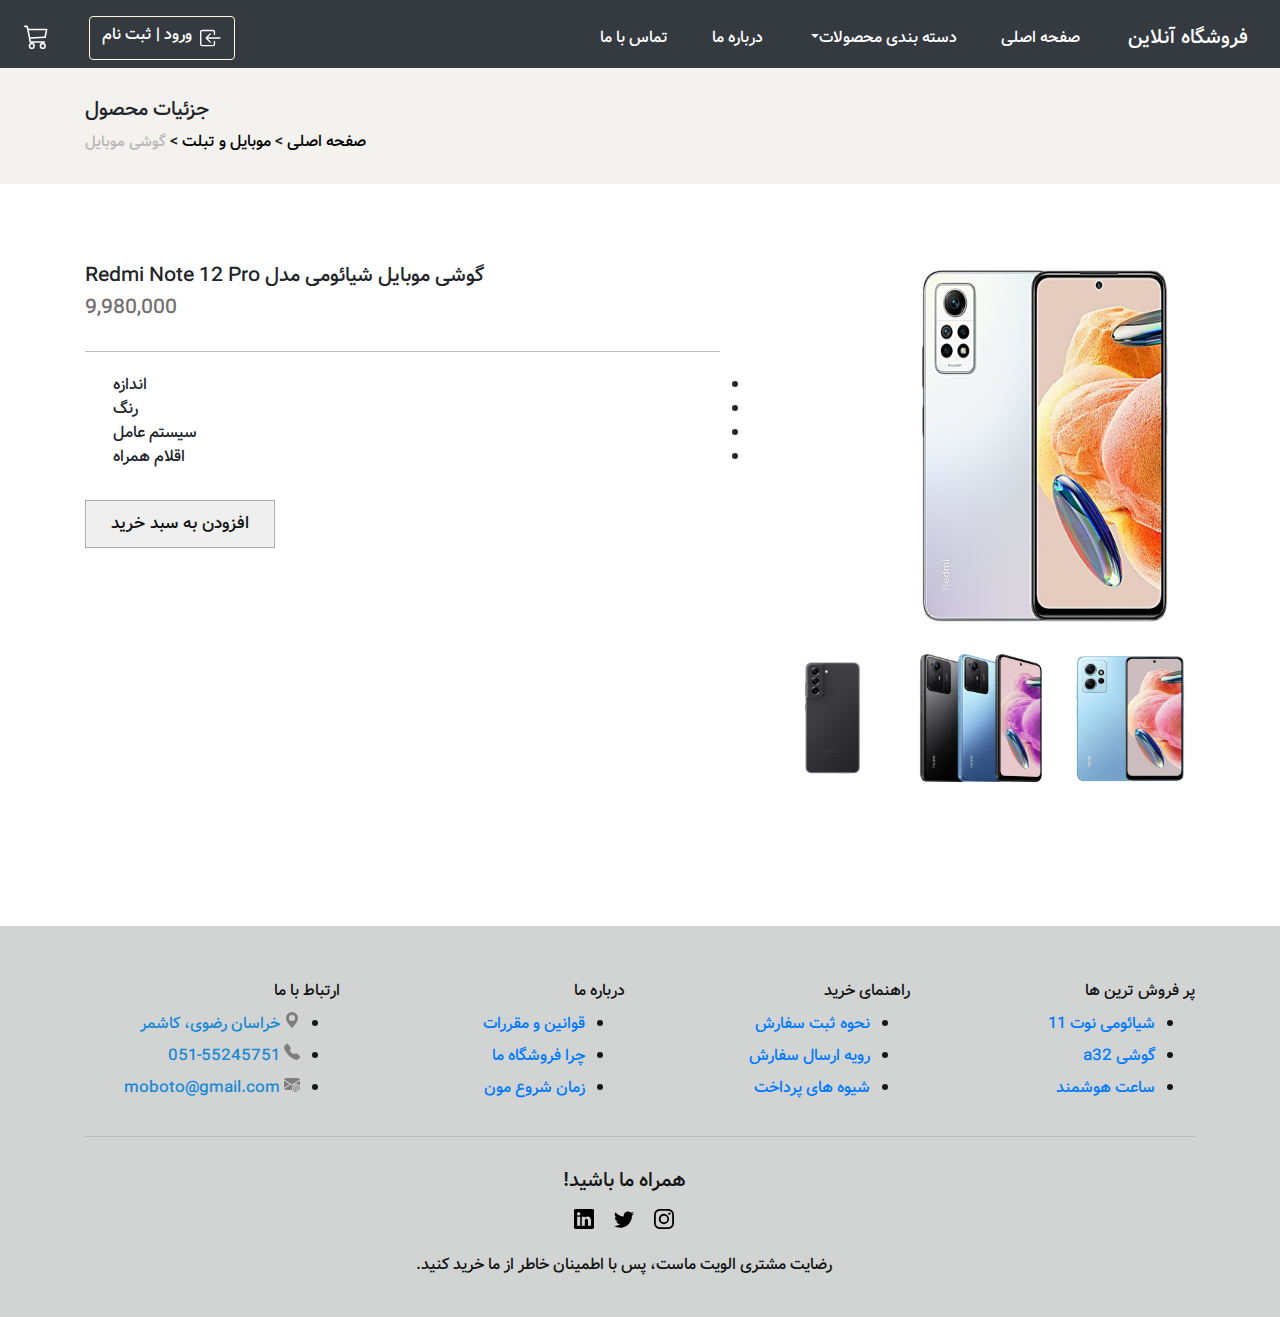
<file: html/product-details.html>
<!DOCTYPE html>
<html lang="fa" dir="rtl">
<head>
    <meta charset="UTF-8">
    <meta name="viewport" content="width=device-width, initial-scale=1.0">
    <title>جزئیات محصول</title>
    <link rel="stylesheet" href="../css/product-details.css">
    <link rel="stylesheet" href="../css/style.css">

    <link 
    rel="stylesheet"
    href="https://cdn.jsdelivr.net/npm/bootstrap@4.0.0/dist/css/bootstrap.min.css"
    integrity="sha384-Gn5384xqQ1aoWXA+058RXPxPg6fy4IWvTNh0E263XmFcJlSAwiGgFAW/dAiS6JXm"
    crossorigin="anonymous">
    <link
      rel="stylesheet"
      href="https://cdn.rtlcss.com/bootstrap/v4.5.3/css/bootstrap.min.css"
      integrity="sha384-JvExCACAZcHNJEc7156QaHXTnQL3hQBixvj5RV5buE7vgnNEzzskDtx9NQ4p6BJe"
      crossorigin="anonymous"/>
</head>


<body>
<!--header begin-->
<header>
    <nav class="navbar navbar-expand-lg navbar-dark bg-dark pt-3 overflow-hidden" id="main-menu">
        <a href="#" class="navbar-brand">فروشگاه آنلاین</a>

        <button class="navbar-toggler" data-toggle="collapse" data-target="#main-nav">
            <span class="navbar-toggler-icon"></span>

        </button>

        <div class="collapse navbar-collapse justify-content-md-between" id="main-nav">

            <!--tab-bar-->
            <ul class="navbar-nav">
                <li class="nav-item">
                    <a href="/html/index.html" class="nav-link">صفحه اصلی</a>
                </li>

                <li class="nav-item dropdown">
                    <a href="#" class="nav-link dropdown-toggle" data-toggle="dropdown">دسته بندی محصولات</a>
                    <div class="dropdown-menu">
                        <a href="#" class="dropdown-item" >لپتاپ</a>
                        <div class="dropdown-divider"></div>
                        <a href="../html/mobile.html" class="dropdown-item">موبایل</a>
                        <div class="dropdown-divider"></div>
                        <a href="#" class="dropdown-item">کامپیوتر</a>
                    </div>
                </li>

                <li class="nav-item">
                    <a href="#" class="nav-link">درباره ما</a>
                </li>

                <li class="nav-item">
                    <a href="#" class="nav-link">تماس با ما</a>
                </li>

            </ul>

            <!--icon login person-->
            <div class="d-flex ai-center js-end">
              <a href="" class="btn text-white" data-toggle="modal" data-target="#login-modal" id="lodin-peson">
                <div class="d-flex ai-center js-center relative grow-1">
                  <div class="d-flex ml-2 my-1">
                    <svg xmlns="http://www.w3.org/2000/svg" width="22" height="22" fill="currentColor" class="bi bi-box-arrow-in-left" viewBox="0 0 16 16">
                      <path fill-rule="evenodd" d="M10 3.5a.5.5 0 0 0-.5-.5h-8a.5.5 0 0 0-.5.5v9a.5.5 0 0 0 .5.5h8a.5.5 0 0 0 .5-.5v-2a.5.5 0 0 1 1 0v2A1.5 1.5 0 0 1 9.5 14h-8A1.5 1.5 0 0 1 0 12.5v-9A1.5 1.5 0 0 1 1.5 2h8A1.5 1.5 0 0 1 11 3.5v2a.5.5 0 0 1-1 0v-2z"/>
                      <path fill-rule="evenodd" d="M4.146 8.354a.5.5 0 0 1 0-.708l3-3a.5.5 0 1 1 .708.708L5.707 7.5H14.5a.5.5 0 0 1 0 1H5.707l2.147 2.146a.5.5 0 0 1-.708.708l-3-3z"/>
                    </svg>
                  </div>
                  ورود | ثبت نام
                </div>
              </a>

              <span class="bg-200 mx-3 d-none d-block styles_BaseLayoutHeaderUserSection__divider__5TsZs"></span>
              <div class="pos-relative d-flex flex-column">
                <a href="../html/shopping-cart.html" class="position-relative d-inline-flex pr-2 pl-0 p-lg-2 bg-000 radius py-2" data-cro-id="header-cart" style="color: white;">
                  <div class="d-flex">
                    <svg xmlns="http://www.w3.org/2000/svg" width="25" height="25" fill="currentColor" class="bi bi-cart3" viewBox="0 0 16 16">
                      <path d="M0 1.5A.5.5 0 0 1 .5 1H2a.5.5 0 0 1 .485.379L2.89 3H14.5a.5.5 0 0 1 .49.598l-1 5a.5.5 0 0 1-.465.401l-9.397.472L4.415 11H13a.5.5 0 0 1 0 1H4a.5.5 0 0 1-.491-.408L2.01 3.607 1.61 2H.5a.5.5 0 0 1-.5-.5zM3.102 4l.84 4.479 9.144-.459L13.89 4H3.102zM5 12a2 2 0 1 0 0 4 2 2 0 0 0 0-4zm7 0a2 2 0 1 0 0 4 2 2 0 0 0 0-4zm-7 1a1 1 0 1 1 0 2 1 1 0 0 1 0-2zm7 0a1 1 0 1 1 0 2 1 1 0 0 1 0-2z"/>
                    </svg>
                  </div>
                </a>
              </div>
            </div>   
        </div>
    </nav>
  <!--close navbar-->

  <!-- Modal begin-->
  <div class="modal fade" id="login-modal">
    <div class="modal-dialog">
      <div class="modal-content border-0">
        <div class="modal-header border-0">
          <h5 class="modal-title fs-5">ورود به سایت</h5>
          <button type="button" class="btn-close" data-bs-dismiss="modal" aria-label="Close">
            <span aria-hidden="true">&times;</span>
          </button>
        </div>
        <div class="modal-body px-5 py-5">
          <!--form-login-->
          <form>

            <div class="form-group" >
              <label for="exampleInputEmail1" >نام کاربری</label>
              <input type="email" class="form-control" id="exampleInputEmail1">
            </div>

            <div style="direction: rtl; text-align: right;" class="form-group">
              <label for="exampleInputPassword1" class="form-label">رمز عبور</label>
              <input type="password" class="form-control" id="exampleInputPassword1">
            </div>

            <button type="submit" class="btn btn-primary m-login" >ورود</button>

          </form>

        </div>
        <div class="modal-footer border-0 py-4">
            <div class="container-fluid">
                <div class="row">
                    <div class="col-12 text-white d-flex justify-content-center">
                        ورود با :
                    </div>
                    <div class="col-12 d-flex justify-content-center mt-2">
                        <!--icon-facebook-->
                        <a href="#" class="text-white h2">
                          <svg xmlns="http://www.w3.org/2000/svg" width="25" height="25" fill="currentColor" class="bi bi-facebook" viewBox="0 0 16 16">
                            <path d="M16 8.049c0-4.446-3.582-8.05-8-8.05C3.58 0-.002 3.603-.002 8.05c0 4.017 2.926 7.347 6.75 7.951v-5.625h-2.03V8.05H6.75V6.275c0-2.017 1.195-3.131 3.022-3.131.876 0 1.791.157 1.791.157v1.98h-1.009c-.993 0-1.303.621-1.303 1.258v1.51h2.218l-.354 2.326H9.25V16c3.824-.604 6.75-3.934 6.75-7.951z"/>
                          </svg>
                        </a>
                        
                        <!--icon-twitter-->
                        <a href="#" class="text-white h2 mx-3">
                          <svg xmlns="http://www.w3.org/2000/svg" width="25" height="25" fill="currentColor" class="bi bi-twitter" viewBox="0 0 16 16">
                            <path d="M5.026 15c6.038 0 9.341-5.003 9.341-9.334 0-.14 0-.282-.006-.422A6.685 6.685 0 0 0 16 3.542a6.658 6.658 0 0 1-1.889.518 3.301 3.301 0 0 0 1.447-1.817 6.533 6.533 0 0 1-2.087.793A3.286 3.286 0 0 0 7.875 6.03a9.325 9.325 0 0 1-6.767-3.429 3.289 3.289 0 0 0 1.018 4.382A3.323 3.323 0 0 1 .64 6.575v.045a3.288 3.288 0 0 0 2.632 3.218 3.203 3.203 0 0 1-.865.115 3.23 3.23 0 0 1-.614-.057 3.283 3.283 0 0 0 3.067 2.277A6.588 6.588 0 0 1 .78 13.58a6.32 6.32 0 0 1-.78-.045A9.344 9.344 0 0 0 5.026 15z"/>
                          </svg>
                        </a>

                        <!--icon-gmail-->
                        <a href="#" class="text-white h2">
                          <svg xmlns="http://www.w3.org/2000/svg" width="25" height="25" fill="currentColor" class="bi bi-google" viewBox="0 0 16 16">
                            <path d="M15.545 6.558a9.42 9.42 0 0 1 .139 1.626c0 2.434-.87 4.492-2.384 5.885h.002C11.978 15.292 10.158 16 8 16A8 8 0 1 1 8 0a7.689 7.689 0 0 1 5.352 2.082l-2.284 2.284A4.347 4.347 0 0 0 8 3.166c-2.087 0-3.86 1.408-4.492 3.304a4.792 4.792 0 0 0 0 3.063h.003c.635 1.893 2.405 3.301 4.492 3.301 1.078 0 2.004-.276 2.722-.764h-.003a3.702 3.702 0 0 0 1.599-2.431H8v-3.08h7.545z"/>
                          </svg>
                        </a>

                    </div>
                </div>
            </div>
        </div>
      </div>
    </div>
  </div>
  <!--modal end-->

</header>
<!--header end-->

<!--section navbar begin-->
<section class="breadcrumb-item">
    <div class="container">
        <div class="row">
            <div class="col-lg-12">
                <div class="breadcrumb_text">
                    <h5>جزئیات محصول</h5>
                    <div class="breadcrumb_links_home">
                        <a href="../html/index.html" style="color: black;">صفحه اصلی </a>
                        >
                        <a href="../html/mobile.html" style="color: black;">موبایل و تبلت</a>
                        >
                        <span>گوشی موبایل</span>
                    </div>
                </div>
            </div>
        </div>
    </div>
</section>
<!--section navbar end-->

<!--product-details begin-->
<main>
    <div class="container">
        <div class="row grid product">
            <div class="col-lg-5 product_range">
                <div class="product_gallery">
                    <div class="product_image">
                        <img class="active" src="../img/mobile/mobile2.jpg" width="300px" height="300px" alt="">
                    </div>
                    <ul class="image_list">
                        <li class="image_item"><img src="../img/mobile/mobile3.jpg" width="100px" height="100px" alt=""></li>
                        <li class="image_item"><img src="../img/mobile/mobile4.jpg" width="100px" height="100px" alt=""></li>
                        <li class="image_item"><img src="../img/mobile/mobile5.jpg" width="100px" height="100px" alt=""></li>
                    </ul>
                </div>
            </div>

            <div class="col-lg-7 product_range">
                <h3 >گوشی موبایل شیائومی مدل Redmi Note 12 Pro</h3>
                <h4>9,980,000</h4>
                <div class="property">
                    <ul class="property_list">
                        <li class="property_item">اندازه</li>
                        <li class="property_item">رنگ</li>
                        <li class="property_item">سیستم عامل</li>
                        <li class="property_item">اقلام همراه</li>
                    </ul>
                </div>

                <button class="add-to-cart">افزودن به سبد خرید</button>
            </div>

        </div>
    </div>
</main>
<!--product-details end-->

<!-- Footer Section Begin -->
<footer class="footer" style="color: rgb(19, 20, 20); background-color:rgb(210, 212, 212);">
    <div class="container mt-5">
        <div class="row pt-4">
            <div class="col-md-3 col-sm-6">
                <div class="footer__widget" id="footer">
                    <h6>پر فروش ترین ها</h6>
                    <ul>
                        <li><a href="#">شیائومی نوت 11</a></li>
                        <li><a href="#">گوشی a32</a></li>
                        <li><a href="#">ساعت هوشمند</a></li>
                    </ul>
                </div>
            </div>
  
            <div class="col-md-3 col-sm-6">
                <div class="footer__widget" id="footer"  >
                    <h6>راهنمای خرید</h6>
                    <ul>
                        <li><a href="#">نحوه ثبت سفارش</a></li>
                        <li><a href="#">رویه ارسال سفارش</a></li>
                        <li><a href="#">شیوه های پرداخت</a></li>
                        
                    </ul>
                </div>
            </div>
  
            <div class="col-md-3 col-sm-6">
              <div class="footer__widget" id="footer"  >
                  <h6>درباره ما</h6>
                  <ul>
                      <li><a href="#">قوانین و مقررات</a></li>
                      <li><a href="#">چرا فروشگاه ما</a></li>
                      <li><a href="#">زمان شروع مون</a></li>
                      
                  </ul>
              </div>
          </div>
  
          <div class="col-md-3 col-sm-6">
            <div class="footer__widget" id="footer"  >
                <h6>ارتباط با ما</h6>
                <ul>
                    <li class="list_loction">
                      <div class="location_phon_email">
                        <svg xmlns="http://www.w3.org/2000/svg" width="16" height="16" fill="currentColor" class="bi bi-geo-alt-fill color_icon" viewBox="0 0 16 16">
                          <path d="M8 16s6-5.686 6-10A6 6 0 0 0 2 6c0 4.314 6 10 6 10zm0-7a3 3 0 1 1 0-6 3 3 0 0 1 0 6z"/>
                        </svg>
                        خراسان رضوی، کاشمر
  
                      </div>
                      <!--<div class="location_text">
                        خراسان رضوی، کاشمر
                      </div>-->
                    </li>
  
                    <li class="phon">
                      <div class="location_phon_email">
                        <svg xmlns="http://www.w3.org/2000/svg" width="16" height="16" fill="currentColor" class="bi bi-telephone-fill color_icon" viewBox="0 0 16 16">
                          <path fill-rule="evenodd" d="M1.885.511a1.745 1.745 0 0 1 2.61.163L6.29 2.98c.329.423.445.974.315 1.494l-.547 2.19a.678.678 0 0 0 .178.643l2.457 2.457a.678.678 0 0 0 .644.178l2.189-.547a1.745 1.745 0 0 1 1.494.315l2.306 1.794c.829.645.905 1.87.163 2.611l-1.034 1.034c-.74.74-1.846 1.065-2.877.702a18.634 18.634 0 0 1-7.01-4.42 18.634 18.634 0 0 1-4.42-7.009c-.362-1.03-.037-2.137.703-2.877L1.885.511z"/>
                        </svg>
                        051-55245751
                      </div>
                      <!--<div class="location_text">
                        خراسان رضوی، کاشمر
                      </div>-->
                    </li>
  
                    <li class="email">
                      <div class="location_phon_email">
                        <svg xmlns="http://www.w3.org/2000/svg" width="16" height="16" fill="currentColor" class="bi bi-envelope-at-fill color_icon" viewBox="0 0 16 16">
                          <path d="M2 2A2 2 0 0 0 .05 3.555L8 8.414l7.95-4.859A2 2 0 0 0 14 2H2Zm-2 9.8V4.698l5.803 3.546L0 11.801Zm6.761-2.97-6.57 4.026A2 2 0 0 0 2 14h6.256A4.493 4.493 0 0 1 8 12.5a4.49 4.49 0 0 1 1.606-3.446l-.367-.225L8 9.586l-1.239-.757ZM16 9.671V4.697l-5.803 3.546.338.208A4.482 4.482 0 0 1 12.5 8c1.414 0 2.675.652 3.5 1.671Z"/>
                          <path d="M15.834 12.244c0 1.168-.577 2.025-1.587 2.025-.503 0-1.002-.228-1.12-.648h-.043c-.118.416-.543.643-1.015.643-.77 0-1.259-.542-1.259-1.434v-.529c0-.844.481-1.4 1.26-1.4.585 0 .87.333.953.63h.03v-.568h.905v2.19c0 .272.18.42.411.42.315 0 .639-.415.639-1.39v-.118c0-1.277-.95-2.326-2.484-2.326h-.04c-1.582 0-2.64 1.067-2.64 2.724v.157c0 1.867 1.237 2.654 2.57 2.654h.045c.507 0 .935-.07 1.18-.18v.731c-.219.1-.643.175-1.237.175h-.044C10.438 16 9 14.82 9 12.646v-.214C9 10.36 10.421 9 12.485 9h.035c2.12 0 3.314 1.43 3.314 3.034v.21Zm-4.04.21v.227c0 .586.227.8.581.8.31 0 .564-.17.564-.743v-.367c0-.516-.275-.708-.572-.708-.346 0-.573.245-.573.791Z"/>
                        </svg>
                        moboto@gmail.com
                      </div>
                      <!--<div class="location_text">
                        خراسان رضوی، کاشمر
                      </div>-->
                    </li>
  
                    
                </ul>
            </div>
        </div>
  
  
  
  
        </div>
        <hr>
  
        
        <div class="row">
            <div class="col-lg-12 text-center m-3">
              <h5> همراه ما باشید!</h5>
                <div class="footer-logo p-2">
                  <!--instagram-->
                  <a href="#" style="color: black;">
                    <svg xmlns="http://www.w3.org/2000/svg" width="20" height="20" fill="currentColor" class="bi bi-instagram" viewBox="0 0 16 16">
                    <path d="M8 0C5.829 0 5.556.01 4.703.048 3.85.088 3.269.222 2.76.42a3.917 3.917 0 0 0-1.417.923A3.927 3.927 0 0 0 .42 2.76C.222 3.268.087 3.85.048 4.7.01 5.555 0 5.827 0 8.001c0 2.172.01 2.444.048 3.297.04.852.174 1.433.372 1.942.205.526.478.972.923 1.417.444.445.89.719 1.416.923.51.198 1.09.333 1.942.372C5.555 15.99 5.827 16 8 16s2.444-.01 3.298-.048c.851-.04 1.434-.174 1.943-.372a3.916 3.916 0 0 0 1.416-.923c.445-.445.718-.891.923-1.417.197-.509.332-1.09.372-1.942C15.99 10.445 16 10.173 16 8s-.01-2.445-.048-3.299c-.04-.851-.175-1.433-.372-1.941a3.926 3.926 0 0 0-.923-1.417A3.911 3.911 0 0 0 13.24.42c-.51-.198-1.092-.333-1.943-.372C10.443.01 10.172 0 7.998 0h.003zm-.717 1.442h.718c2.136 0 2.389.007 3.232.046.78.035 1.204.166 1.486.275.373.145.64.319.92.599.28.28.453.546.598.92.11.281.24.705.275 1.485.039.843.047 1.096.047 3.231s-.008 2.389-.047 3.232c-.035.78-.166 1.203-.275 1.485a2.47 2.47 0 0 1-.599.919c-.28.28-.546.453-.92.598-.28.11-.704.24-1.485.276-.843.038-1.096.047-3.232.047s-2.39-.009-3.233-.047c-.78-.036-1.203-.166-1.485-.276a2.478 2.478 0 0 1-.92-.598 2.48 2.48 0 0 1-.6-.92c-.109-.281-.24-.705-.275-1.485-.038-.843-.046-1.096-.046-3.233 0-2.136.008-2.388.046-3.231.036-.78.166-1.204.276-1.486.145-.373.319-.64.599-.92.28-.28.546-.453.92-.598.282-.11.705-.24 1.485-.276.738-.034 1.024-.044 2.515-.045v.002zm4.988 1.328a.96.96 0 1 0 0 1.92.96.96 0 0 0 0-1.92zm-4.27 1.122a4.109 4.109 0 1 0 0 8.217 4.109 4.109 0 0 0 0-8.217zm0 1.441a2.667 2.667 0 1 1 0 5.334 2.667 2.667 0 0 1 0-5.334z"/>
                  </svg>
                </a>
  
                  <!--twitter-->
                  <a href="#" class="mx-3" style="color: black;">
                  <svg xmlns="http://www.w3.org/2000/svg" width="20" height="20" fill="currentColor" class="bi bi-twitter" viewBox="0 0 16 16">
                    <path d="M5.026 15c6.038 0 9.341-5.003 9.341-9.334 0-.14 0-.282-.006-.422A6.685 6.685 0 0 0 16 3.542a6.658 6.658 0 0 1-1.889.518 3.301 3.301 0 0 0 1.447-1.817 6.533 6.533 0 0 1-2.087.793A3.286 3.286 0 0 0 7.875 6.03a9.325 9.325 0 0 1-6.767-3.429 3.289 3.289 0 0 0 1.018 4.382A3.323 3.323 0 0 1 .64 6.575v.045a3.288 3.288 0 0 0 2.632 3.218 3.203 3.203 0 0 1-.865.115 3.23 3.23 0 0 1-.614-.057 3.283 3.283 0 0 0 3.067 2.277A6.588 6.588 0 0 1 .78 13.58a6.32 6.32 0 0 1-.78-.045A9.344 9.344 0 0 0 5.026 15z"/>
                  </svg>
                </a>
                
                
                  <!--linkdin-->
                  <a href="#" style="color: black;">
                  <svg xmlns="http://www.w3.org/2000/svg" width="20" height="20" fill="currentColor" class="bi bi-linkedin" viewBox="0 0 16 16">
                    <path d="M0 1.146C0 .513.526 0 1.175 0h13.65C15.474 0 16 .513 16 1.146v13.708c0 .633-.526 1.146-1.175 1.146H1.175C.526 16 0 15.487 0 14.854V1.146zm4.943 12.248V6.169H2.542v7.225h2.401zm-1.2-8.212c.837 0 1.358-.554 1.358-1.248-.015-.709-.52-1.248-1.342-1.248-.822 0-1.359.54-1.359 1.248 0 .694.521 1.248 1.327 1.248h.016zm4.908 8.212V9.359c0-.216.016-.432.08-.586.173-.431.568-.878 1.232-.878.869 0 1.216.662 1.216 1.634v3.865h2.401V9.25c0-2.22-1.184-3.252-2.764-3.252-1.274 0-1.845.7-2.165 1.193v.025h-.016a5.54 5.54 0 0 1 .016-.025V6.169h-2.4c.03.678 0 7.225 0 7.225h2.4z"/>
                  </svg>
                </a>
  
                    <p class="pt-3 pb-0"> رضایت مشتری الویت ماست، پس با اطمینان خاطر از ما خرید کنید.</p>
                </div>
            </div>
        </div>
  
        
    </div>
  </footer>
  <!-- Footer Section End -->

    
<!--script begin-->
<script
src="https://cdn.jsdelivr.net/npm/jquery@3.5.1/dist/jquery.slim.min.js"
integrity="sha384-DfXdz2htPH0lsSSs5nCTpuj/zy4C+OGpamoFVy38MVBnE+IbbVYUew+OrCXaRkfj"
crossorigin="anonymous">
</script>

<script
src="https://cdn.jsdelivr.net/npm/popper.js@1.16.1/dist/umd/popper.min.js"
integrity="sha384-9/reFTGAW83EW2RDu2S0VKaIzap3H66lZH81PoYlFhbGU+6BZp6G7niu735Sk7lN"
crossorigin="anonymous">
</script>

<script
src="https://cdn.jsdelivr.net/npm/bootstrap@4.6.2/dist/js/bootstrap.min.js"
integrity="sha384-+sLIOodYLS7CIrQpBjl+C7nPvqq+FbNUBDunl/OZv93DB7Ln/533i8e/mZXLi/P+"
crossorigin="anonymous">
</script>
<!--script end-->

</body>
</html>
</file>
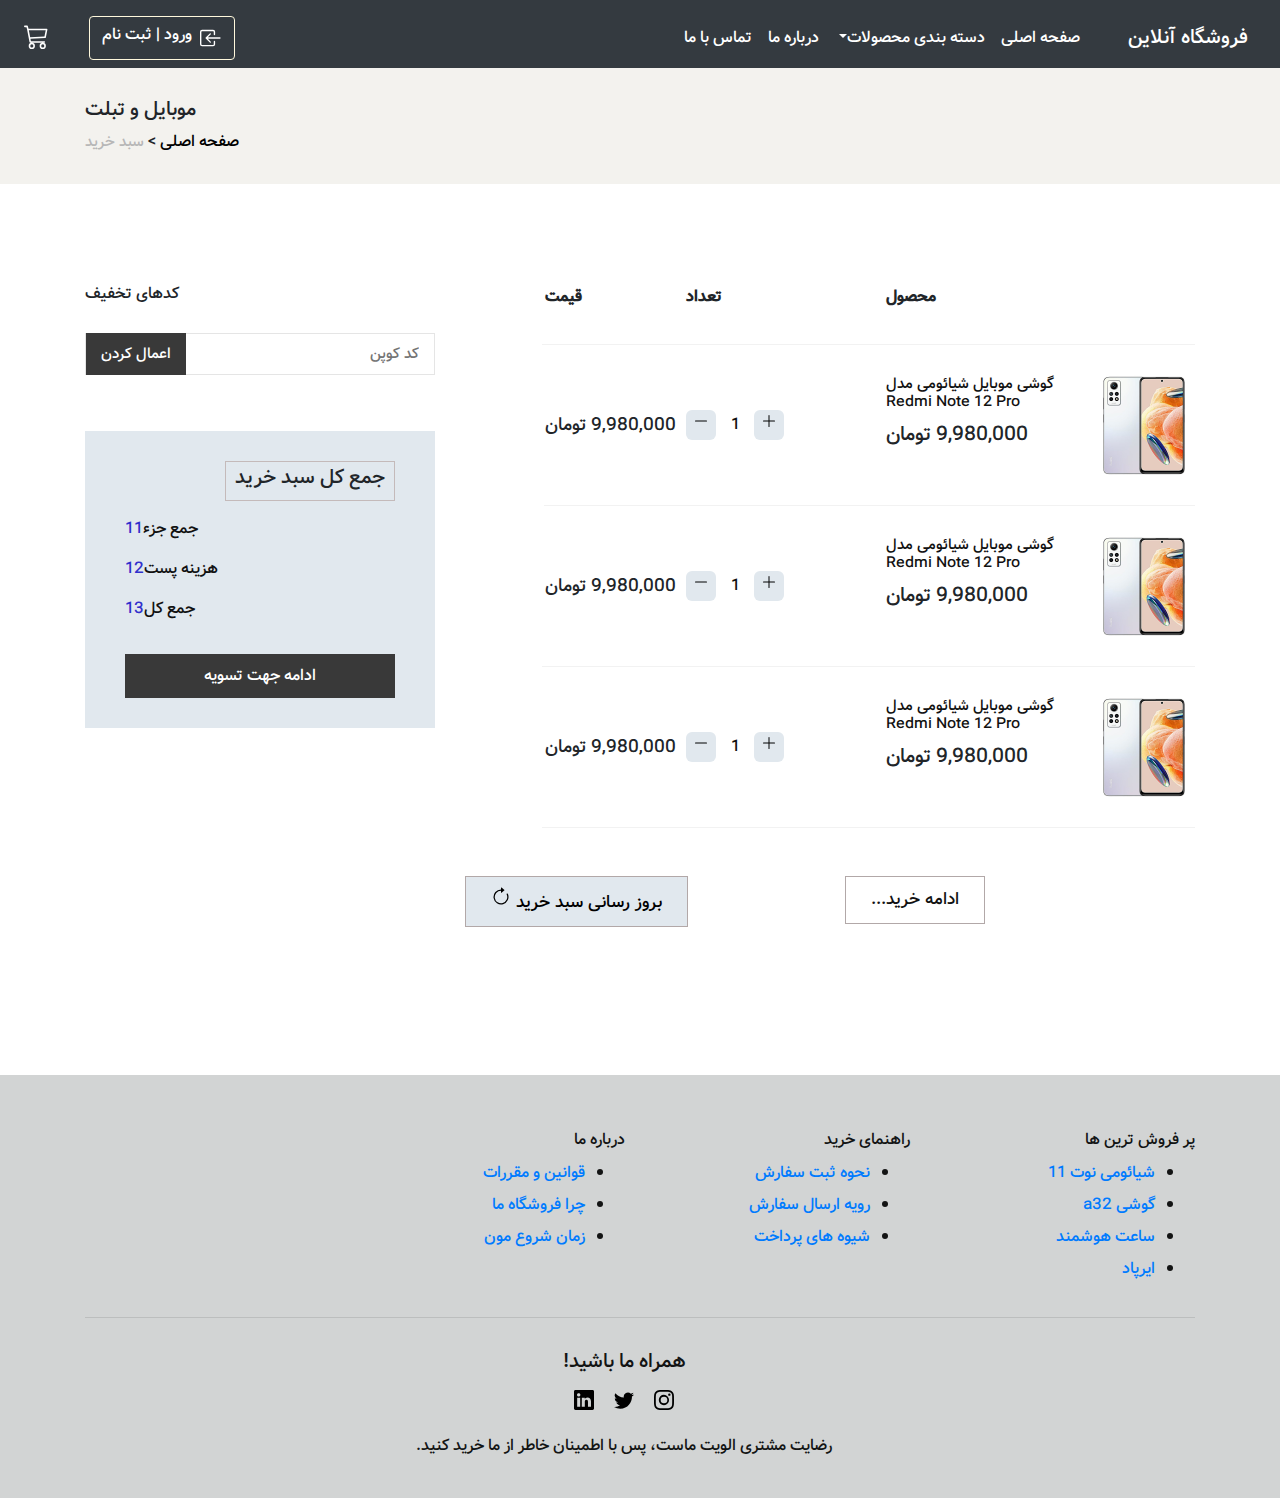
<file: html/shopping-cart.html>
<!DOCTYPE html>
<html lang="fa" dir="rtl">
<head>
    <meta charset="UTF-8">
    <meta name="viewport" content="width=device-width, initial-scale=1.0">
    <title>سبد خرید</title>
    <link rel="stylesheet" href="../css/style.css" />
    <link rel="stylesheet" href="../css/shopping-cart.css">
    

    <link 
    rel="stylesheet"
    href="https://cdn.jsdelivr.net/npm/bootstrap@4.0.0/dist/css/bootstrap.min.css"
    integrity="sha384-Gn5384xqQ1aoWXA+058RXPxPg6fy4IWvTNh0E263XmFcJlSAwiGgFAW/dAiS6JXm"
    crossorigin="anonymous">
    <link
      rel="stylesheet"
      href="https://cdn.rtlcss.com/bootstrap/v4.5.3/css/bootstrap.min.css"
      integrity="sha384-JvExCACAZcHNJEc7156QaHXTnQL3hQBixvj5RV5buE7vgnNEzzskDtx9NQ4p6BJe"
      crossorigin="anonymous"/>
</head>
<body>
    <!--header begin-->
    <header>
        <nav class="navbar navbar-expand-lg navbar-dark bg-dark pt-3 overflow-hidden" id="main-menu">
            <a href="#" class="navbar-brand">فروشگاه آنلاین</a>

            <button class="navbar-toggler" data-toggle="collapse" data-target="#main-nav">
                <span class="navbar-toggler-icon"></span>

            </button>

            <div class="collapse navbar-collapse justify-content-md-between" id="main-nav">

                <!--tab-bar-->
                <ul class="navbar-nav">
                    <li class="nav-item">
                        <a href="../html/index.html" class="nav-link">صفحه اصلی</a>
                    </li>

                    <li class="nav-item dropdown">
                        <a href="#" class="nav-link dropdown-toggle" data-toggle="dropdown">دسته بندی محصولات</a>
                        <div class="dropdown-menu">
                            <a href="#" class="dropdown-item" >لپتاپ</a>
                            <div class="dropdown-divider"></div>
                            <a href="../html/mobile.html" class="dropdown-item">موبایل</a>
                            <div class="dropdown-divider"></div>
                            <a href="#" class="dropdown-item">کامپیوتر</a>
                        </div>
                    </li>

                    <li class="nav-item">
                        <a href="#" class="nav-link">درباره ما</a>
                    </li>

                    <li class="nav-item">
                        <a href="#" class="nav-link">تماس با ما</a>
                    </li>

                </ul>

                <!--icon login person-->
                <div class="d-flex ai-center js-end">
                  <a href="" class="btn text-white" data-toggle="modal" data-target="#login-modal" id="lodin-peson">
                    <div class="d-flex ai-center js-center relative grow-1">
                      <div class="d-flex ml-2 my-1">
                        <svg xmlns="http://www.w3.org/2000/svg" width="22" height="22" fill="currentColor" class="bi bi-box-arrow-in-left" viewBox="0 0 16 16">
                          <path fill-rule="evenodd" d="M10 3.5a.5.5 0 0 0-.5-.5h-8a.5.5 0 0 0-.5.5v9a.5.5 0 0 0 .5.5h8a.5.5 0 0 0 .5-.5v-2a.5.5 0 0 1 1 0v2A1.5 1.5 0 0 1 9.5 14h-8A1.5 1.5 0 0 1 0 12.5v-9A1.5 1.5 0 0 1 1.5 2h8A1.5 1.5 0 0 1 11 3.5v2a.5.5 0 0 1-1 0v-2z"/>
                          <path fill-rule="evenodd" d="M4.146 8.354a.5.5 0 0 1 0-.708l3-3a.5.5 0 1 1 .708.708L5.707 7.5H14.5a.5.5 0 0 1 0 1H5.707l2.147 2.146a.5.5 0 0 1-.708.708l-3-3z"/>
                        </svg>
                      </div>
                      ورود | ثبت نام
                    </div>
                  </a>

                  <span class="bg-200 mx-3 d-none d-block styles_BaseLayoutHeaderUserSection__divider__5TsZs"></span>
                  <div class="pos-relative d-flex flex-column">
                    <a href="" class="position-relative d-inline-flex pr-2 pl-0 p-lg-2 bg-000 radius py-2" data-cro-id="header-cart" style="color: white;">
                      <div class="d-flex">
                        <svg xmlns="http://www.w3.org/2000/svg" width="25" height="25" fill="currentColor" class="bi bi-cart3" viewBox="0 0 16 16">
                          <path d="M0 1.5A.5.5 0 0 1 .5 1H2a.5.5 0 0 1 .485.379L2.89 3H14.5a.5.5 0 0 1 .49.598l-1 5a.5.5 0 0 1-.465.401l-9.397.472L4.415 11H13a.5.5 0 0 1 0 1H4a.5.5 0 0 1-.491-.408L2.01 3.607 1.61 2H.5a.5.5 0 0 1-.5-.5zM3.102 4l.84 4.479 9.144-.459L13.89 4H3.102zM5 12a2 2 0 1 0 0 4 2 2 0 0 0 0-4zm7 0a2 2 0 1 0 0 4 2 2 0 0 0 0-4zm-7 1a1 1 0 1 1 0 2 1 1 0 0 1 0-2zm7 0a1 1 0 1 1 0 2 1 1 0 0 1 0-2z"/>
                        </svg>
                      </div>
                    </a>
                  </div>
                </div>   
            </div>
        </nav>
      <!--close navbar-->
    </header>
    <!--header end-->

    <!--section navbar begin-->
    <section class="breadcrumb-item">
        <div class="container">
            <div class="row">
                <div class="col-lg-12">
                    <div class="breadcrumb_text">
                        <h5>موبایل و تبلت</h5>
                        <div class="breadcrumb_links_home">
                            <a href="../html/index.html" style="color: black;">صفحه اصلی </a>
                            >
                            <span>سبد خرید</span>
                        </div>
                    </div>
                </div>
            </div>
        </div>
    </section>
    <!--section navbar end-->

  <!--shopping cart begin-->
  <section class="shopping-cart spad">
    <div class="container">
      <div class="row">
        <div class="col-lg-8">
          <div class="shopping_cart_table">
            <table>
              <thead>
              <th>محصول</th>
              <th class="pr-lg-5">تعداد</th>
              <th>قیمت</th>
              <th></th>
            </thead>
            <tbody>
              <tr>
                <td class="product_cart_item">
                  <div class="product_cart_item_img">
                    <img src="../img/mobile/mobile2.jpg"  height="100px" alt="">
                  </div>
                  <div class="product_cart_item_text">
                    <h6>گوشی موبایل شیائومی مدل Redmi Note 12 Pro</h6>
                    <h5>9,980,000 تومان</h5>
                  </div>
                </td>
                <td class="quantity_item">
                  <div class="quantity">
                    <button class="plus-btn" type="button" name="button">
                      <!--<img src="plus.svg" alt="" />-->
                      <svg xmlns="http://www.w3.org/2000/svg" width="16" height="16" fill="currentColor" class="bi bi-plus-lg" viewBox="0 0 16 16">
                        <path fill-rule="evenodd" d="M8 2a.5.5 0 0 1 .5.5v5h5a.5.5 0 0 1 0 1h-5v5a.5.5 0 0 1-1 0v-5h-5a.5.5 0 0 1 0-1h5v-5A.5.5 0 0 1 8 2Z"/>
                      </svg>
                    </button>
                    <input type="text" name="name" value="1">
                    <button class="minus-btn" type="button" name="button">
                      <!--<img src="minus.svg" alt="" />-->
                      <svg xmlns="http://www.w3.org/2000/svg" width="16" height="16" fill="currentColor" class="bi bi-dash-lg" viewBox="0 0 16 16">
                        <path fill-rule="evenodd" d="M2 8a.5.5 0 0 1 .5-.5h11a.5.5 0 0 1 0 1h-11A.5.5 0 0 1 2 8Z"/>
                      </svg>
                    </button>
                  </div>
                </td>
                <td class="cart_price">9,980,000 تومان</td>
                <!--<td class="cart_close">
                  <i class="fa fa-close"></i>
                </td>-->
              </tr>
              <tr>
                <td class="product_cart_item">
                  <div class="product_cart_item_img">
                    <img src="../img/mobile/mobile2.jpg"  height="100px" alt="">
                  </div>
                  <div class="product_cart_item_text">
                    <h6>گوشی موبایل شیائومی مدل Redmi Note 12 Pro</h6>
                    <h5>9,980,000 تومان</h5>
                  </div>
                </td>
                <td class="quantity_item">
                  <div class="quantity">
                    <button class="plus-btn" type="button" name="button">
                      <!--<img src="plus.svg" alt="" />-->
                      <svg xmlns="http://www.w3.org/2000/svg" width="16" height="16" fill="currentColor" class="bi bi-plus-lg" viewBox="0 0 16 16">
                        <path fill-rule="evenodd" d="M8 2a.5.5 0 0 1 .5.5v5h5a.5.5 0 0 1 0 1h-5v5a.5.5 0 0 1-1 0v-5h-5a.5.5 0 0 1 0-1h5v-5A.5.5 0 0 1 8 2Z"/>
                      </svg>
                    </button>
                    <input type="text" name="name" value="1">
                    <button class="minus-btn" type="button" name="button">
                      <!--<img src="minus.svg" alt="" />-->
                      <svg xmlns="http://www.w3.org/2000/svg" width="16" height="16" fill="currentColor" class="bi bi-dash-lg" viewBox="0 0 16 16">
                        <path fill-rule="evenodd" d="M2 8a.5.5 0 0 1 .5-.5h11a.5.5 0 0 1 0 1h-11A.5.5 0 0 1 2 8Z"/>
                      </svg>
                    </button>
                  </div>
                </td>
                <td class="cart_price">9,980,000 تومان</td>
                <td class="cart_close">
                  <i class="fa fa-close"></i>
                </td>
              </tr>
              <tr>
                <td class="product_cart_item">
                  <div class="product_cart_item_img">
                    <img src="../img/mobile/mobile2.jpg"  height="100px" alt="">
                  </div>
                  <div class="product_cart_item_text">
                    <h6>گوشی موبایل شیائومی مدل Redmi Note 12 Pro</h6>
                    <h5>9,980,000 تومان</h5>
                  </div>
                </td>
                <td class="quantity_item">
                  <div class="quantity">
                    <button class="plus-btn" type="button" name="button">
                      <!--<img src="plus.svg" alt="" />-->
                      <svg xmlns="http://www.w3.org/2000/svg" width="16" height="16" fill="currentColor" class="bi bi-plus-lg" viewBox="0 0 16 16">
                        <path fill-rule="evenodd" d="M8 2a.5.5 0 0 1 .5.5v5h5a.5.5 0 0 1 0 1h-5v5a.5.5 0 0 1-1 0v-5h-5a.5.5 0 0 1 0-1h5v-5A.5.5 0 0 1 8 2Z"/>
                      </svg>
                    </button>
                    <input type="text" name="name" value="1">
                    <button class="minus-btn" type="button" name="button">
                      <!--<img src="minus.svg" alt="" />-->
                      <svg xmlns="http://www.w3.org/2000/svg" width="16" height="16" fill="currentColor" class="bi bi-dash-lg" viewBox="0 0 16 16">
                        <path fill-rule="evenodd" d="M2 8a.5.5 0 0 1 .5-.5h11a.5.5 0 0 1 0 1h-11A.5.5 0 0 1 2 8Z"/>
                      </svg>
                    </button>
                  </div>
                </td>
                <td class="cart_price">9,980,000 تومان</td>
                <td class="cart_close">
                  <i class="fa fa-close"></i>
                </td>
              </tr>
              
            </tbody>
            </table>
          </div>
          <!--update shoppingcart-->
          <div class="row pt-5">
            <div class="col-lg-6 col-md-6 col-sm-6">
              <div class="continue_btn">
                <a href="#">ادامه خرید...</a>
              </div>
            </div>

            <div class="col-lg-6 col-md-6 col-sm-6">
              <div class="continue_btn update_btn">
                <a href="#" style="color: black">
                  بروز رسانی سبد خرید
                  <svg xmlns="http://www.w3.org/2000/svg" width="20" height="20" fill="currentColor" class="bi bi-arrow-clockwise" viewBox="0 0 16 16">
                    <path fill-rule="evenodd" d="M8 3a5 5 0 1 0 4.546 2.914.5.5 0 0 1 .908-.417A6 6 0 1 1 8 2v1z"/>
                    <path d="M8 4.466V.534a.25.25 0 0 1 .41-.192l2.36 1.966c.12.1.12.284 0 .384L8.41 4.658A.25.25 0 0 1 8 4.466z"/>
                  </svg>
                </a>
              </div>
            </div>
          </div>
        </div>

        <div class="col-lg-4">
          <div class="cart_discount">
            <h6 style="margin-bottom: 30px;">کدهای تخفیف</h6>
            <form action="#">
              <input type="text" placeholder="کد کوپن" >
              <button type="submit">اعمال کردن</button>
            </form>
          </div>
          <div class="cart_total">
            <h5 >جمع کل سبد خرید</h5>
            <ul>
              <li>جمع جزء<span>11</span></li>
              <li>هزینه پست<span>12</span></li>
              <li>جمع کل<span>13</span></li>
            </ul>
            <a href="#" class="btn-primary">ادامه جهت تسویه</a>
          </div>
        </div>

      </div>
    </div>
  </section>
  <!--shopping cart end-->

<!-- Footer Section Begin -->
<footer class="footer" style="color: rgb(19, 20, 20); background-color:rgb(210, 212, 212);">
  <div class="container mt-5">
      <div class="row pt-4">
          <!--<div class="col-lg-3 col-md-6 col-sm-6" id="footer">
              <div class="footer__about" >
                  <div class="footer__logo">
                      <a href="#"><img src="img/footer-logo.png" alt=""></a>
                      <svg xmlns="http://www.w3.org/2000/svg" width="20" height="20" fill="currentColor" class="bi bi-browser-edge" viewBox="0 0 16 16">
                        <path d="M9.482 9.341c-.069.062-.17.153-.17.309 0 .162.107.325.3.456.877.613 2.521.54 2.592.538h.002c.667 0 1.32-.18 1.894-.519A3.838 3.838 0 0 0 16 6.819c.018-1.316-.44-2.218-.666-2.664l-.04-.08C13.963 1.487 11.106 0 8 0A8 8 0 0 0 .473 5.29C1.488 4.048 3.183 3.262 5 3.262c2.83 0 5.01 1.885 5.01 4.797h-.004v.002c0 .338-.168.832-.487 1.244l.006-.006a.594.594 0 0 1-.043.041Z"/>
                        <path d="M.01 7.753a8.137 8.137 0 0 0 .753 3.641 8 8 0 0 0 6.495 4.564 5.21 5.21 0 0 1-.785-.377h-.01l-.12-.075a5.45 5.45 0 0 1-1.56-1.463A5.543 5.543 0 0 1 6.81 5.8l.01-.004.025-.012c.208-.098.62-.292 1.167-.285.129.001.257.012.384.033a4.037 4.037 0 0 0-.993-.698l-.01-.005C6.348 4.282 5.199 4.263 5 4.263c-2.44 0-4.824 1.634-4.99 3.49Zm10.263 7.912c.088-.027.177-.054.265-.084-.102.032-.204.06-.307.086l.042-.002Z"/>
                        <path d="M10.228 15.667a5.21 5.21 0 0 0 .303-.086l.082-.025a8.019 8.019 0 0 0 4.162-3.3.25.25 0 0 0-.331-.35c-.215.112-.436.21-.663.294a6.367 6.367 0 0 1-2.243.4c-2.957 0-5.532-2.031-5.532-4.644.002-.135.017-.268.046-.399a4.543 4.543 0 0 0-.46 5.898l.003.005c.315.441.707.821 1.158 1.121h.003l.144.09c.877.55 1.721 1.078 3.328.996Z"/>
                      </svg>

                      <svg xmlns="http://www.w3.org/2000/svg" width="20" height="20" fill="currentColor" class="bi bi-browser-firefox" viewBox="0 0 16 16">
                        <path d="M13.384 3.408c.535.276 1.22 1.152 1.556 1.963a7.98 7.98 0 0 1 .503 3.897l-.009.077a8.533 8.533 0 0 1-.026.224A7.758 7.758 0 0 1 .006 8.257v-.04c.016-.363.055-.724.114-1.082.01-.074.075-.42.09-.489l.01-.051a6.551 6.551 0 0 1 1.041-2.35c.217-.31.46-.6.725-.87.233-.238.487-.456.758-.65a1.5 1.5 0 0 1 .26-.137c-.018.268-.04 1.553.268 1.943h.003a5.744 5.744 0 0 1 1.868-1.443 3.597 3.597 0 0 0 .021 1.896c.07.047.137.098.2.152.107.09.226.207.454.433l.068.066.009.009a1.933 1.933 0 0 0 .213.18c.383.287.943.563 1.306.741.201.1.342.168.359.193l.004.008c-.012.193-.695.858-.933.858-2.206 0-2.564 1.335-2.564 1.335.087.997.714 1.839 1.517 2.357a3.72 3.72 0 0 0 .439.241c.076.034.152.065.228.094.325.115.665.18 1.01.194 3.043.143 4.155-2.804 3.129-4.745v-.001a3.005 3.005 0 0 0-.731-.9 2.945 2.945 0 0 0-.571-.37l-.003-.002a2.679 2.679 0 0 1 1.87.454 3.915 3.915 0 0 0-3.396-1.983c-.078 0-.153.005-.23.01l-.042.003V4.31h-.002a3.882 3.882 0 0 0-.8.14 6.454 6.454 0 0 0-.333-.314 2.321 2.321 0 0 0-.2-.152 3.594 3.594 0 0 1-.088-.383 4.88 4.88 0 0 1 1.352-.289l.05-.003c.052-.004.125-.01.205-.012C7.996 2.212 8.733.843 10.17.002l-.003.005.003-.001.002-.002h.002l.002-.002a.028.028 0 0 1 .015 0 .02.02 0 0 1 .012.007 2.408 2.408 0 0 0 .206.48c.06.103.122.2.183.297.49.774 1.023 1.379 1.543 1.968.771.874 1.512 1.715 2.036 3.02l-.001-.013a8.06 8.06 0 0 0-.786-2.353Z"/>
                      </svg>

                      <svg xmlns="http://www.w3.org/2000/svg" width="20" height="20" fill="currentColor" class="bi bi-browser-edge" viewBox="0 0 16 16">
                        <path d="M9.482 9.341c-.069.062-.17.153-.17.309 0 .162.107.325.3.456.877.613 2.521.54 2.592.538h.002c.667 0 1.32-.18 1.894-.519A3.838 3.838 0 0 0 16 6.819c.018-1.316-.44-2.218-.666-2.664l-.04-.08C13.963 1.487 11.106 0 8 0A8 8 0 0 0 .473 5.29C1.488 4.048 3.183 3.262 5 3.262c2.83 0 5.01 1.885 5.01 4.797h-.004v.002c0 .338-.168.832-.487 1.244l.006-.006a.594.594 0 0 1-.043.041Z"/>
                        <path d="M.01 7.753a8.137 8.137 0 0 0 .753 3.641 8 8 0 0 0 6.495 4.564 5.21 5.21 0 0 1-.785-.377h-.01l-.12-.075a5.45 5.45 0 0 1-1.56-1.463A5.543 5.543 0 0 1 6.81 5.8l.01-.004.025-.012c.208-.098.62-.292 1.167-.285.129.001.257.012.384.033a4.037 4.037 0 0 0-.993-.698l-.01-.005C6.348 4.282 5.199 4.263 5 4.263c-2.44 0-4.824 1.634-4.99 3.49Zm10.263 7.912c.088-.027.177-.054.265-.084-.102.032-.204.06-.307.086l.042-.002Z"/>
                        <path d="M10.228 15.667a5.21 5.21 0 0 0 .303-.086l.082-.025a8.019 8.019 0 0 0 4.162-3.3.25.25 0 0 0-.331-.35c-.215.112-.436.21-.663.294a6.367 6.367 0 0 1-2.243.4c-2.957 0-5.532-2.031-5.532-4.644.002-.135.017-.268.046-.399a4.543 4.543 0 0 0-.46 5.898l.003.005c.315.441.707.821 1.158 1.121h.003l.144.09c.877.55 1.721 1.078 3.328.996Z"/>
                      </svg>
                  </div>
                  <p class="py-3">رضایت مشتری الویت ماست، پس با اطمینان خاطر از ما خرید کنید.</p>
                  <a href="#"><img src="img/payment.png" alt=""></a>
              </div>
          </div>-->
          <div class="col-lg-2 offset-lg-1 col-md-3 col-sm-6">
              <div class="footer__widget" id="footer">
                  <h6>پر فروش ترین ها</h6>
                  <ul>
                      <li><a href="#">شیائومی نوت 11</a></li>
                      <li><a href="#">گوشی a32</a></li>
                      <li><a href="#">ساعت هوشمند</a></li>
                      <li><a href="#">ایرپاد</a></li>
                  </ul>
              </div>
          </div>
          <div class="col-md-3 col-sm-6">
              <div class="footer__widget" id="footer"  >
                  <h6>راهنمای خرید</h6>
                  <ul>
                      <li><a href="#">نحوه ثبت سفارش</a></li>
                      <li><a href="#">رویه ارسال سفارش</a></li>
                      <li><a href="#">شیوه های پرداخت</a></li>
                      
                  </ul>
              </div>
          </div>
          <!--<div class="col-lg-3 offset-lg-1 col-md-6 col-sm-6">
              <div class="footer__widget">
                  <h6>درباره ما</h6>
                  <div class="footer__newslatter">
                      <p>Be the first to know about new arrivals, look books, sales & promos!</p>
                      <form action="#">
                          <input type="text" placeholder="Your email">
                          <button type="submit"><span class="icon_mail_alt"></span></button>
                      </form>
                  </div>
              </div>
          </div>-->
          <div class="col-md-3 col-sm-6">
            <div class="footer__widget" id="footer"  >
                <h6>درباره ما</h6>
                <ul>
                    <li><a href="#">قوانین و مقررات</a></li>
                    <li><a href="#">چرا فروشگاه ما</a></li>
                    <li><a href="#">زمان شروع مون</a></li>
                    
                </ul>
            </div>
        </div>

      </div>
      <hr>

      
      <div class="row">
          <div class="col-lg-12 text-center m-3">
            <h5> همراه ما باشید!</h5>
              <div class="footer-logo p-2">
                <!--instagram-->
                <a href="#" style="color: black;">
                  <svg xmlns="http://www.w3.org/2000/svg" width="20" height="20" fill="currentColor" class="bi bi-instagram" viewBox="0 0 16 16">
                  <path d="M8 0C5.829 0 5.556.01 4.703.048 3.85.088 3.269.222 2.76.42a3.917 3.917 0 0 0-1.417.923A3.927 3.927 0 0 0 .42 2.76C.222 3.268.087 3.85.048 4.7.01 5.555 0 5.827 0 8.001c0 2.172.01 2.444.048 3.297.04.852.174 1.433.372 1.942.205.526.478.972.923 1.417.444.445.89.719 1.416.923.51.198 1.09.333 1.942.372C5.555 15.99 5.827 16 8 16s2.444-.01 3.298-.048c.851-.04 1.434-.174 1.943-.372a3.916 3.916 0 0 0 1.416-.923c.445-.445.718-.891.923-1.417.197-.509.332-1.09.372-1.942C15.99 10.445 16 10.173 16 8s-.01-2.445-.048-3.299c-.04-.851-.175-1.433-.372-1.941a3.926 3.926 0 0 0-.923-1.417A3.911 3.911 0 0 0 13.24.42c-.51-.198-1.092-.333-1.943-.372C10.443.01 10.172 0 7.998 0h.003zm-.717 1.442h.718c2.136 0 2.389.007 3.232.046.78.035 1.204.166 1.486.275.373.145.64.319.92.599.28.28.453.546.598.92.11.281.24.705.275 1.485.039.843.047 1.096.047 3.231s-.008 2.389-.047 3.232c-.035.78-.166 1.203-.275 1.485a2.47 2.47 0 0 1-.599.919c-.28.28-.546.453-.92.598-.28.11-.704.24-1.485.276-.843.038-1.096.047-3.232.047s-2.39-.009-3.233-.047c-.78-.036-1.203-.166-1.485-.276a2.478 2.478 0 0 1-.92-.598 2.48 2.48 0 0 1-.6-.92c-.109-.281-.24-.705-.275-1.485-.038-.843-.046-1.096-.046-3.233 0-2.136.008-2.388.046-3.231.036-.78.166-1.204.276-1.486.145-.373.319-.64.599-.92.28-.28.546-.453.92-.598.282-.11.705-.24 1.485-.276.738-.034 1.024-.044 2.515-.045v.002zm4.988 1.328a.96.96 0 1 0 0 1.92.96.96 0 0 0 0-1.92zm-4.27 1.122a4.109 4.109 0 1 0 0 8.217 4.109 4.109 0 0 0 0-8.217zm0 1.441a2.667 2.667 0 1 1 0 5.334 2.667 2.667 0 0 1 0-5.334z"/>
                </svg>
              </a>

                <!--twitter-->
                <a href="#" class="mx-3" style="color: black;">
                <svg xmlns="http://www.w3.org/2000/svg" width="20" height="20" fill="currentColor" class="bi bi-twitter" viewBox="0 0 16 16">
                  <path d="M5.026 15c6.038 0 9.341-5.003 9.341-9.334 0-.14 0-.282-.006-.422A6.685 6.685 0 0 0 16 3.542a6.658 6.658 0 0 1-1.889.518 3.301 3.301 0 0 0 1.447-1.817 6.533 6.533 0 0 1-2.087.793A3.286 3.286 0 0 0 7.875 6.03a9.325 9.325 0 0 1-6.767-3.429 3.289 3.289 0 0 0 1.018 4.382A3.323 3.323 0 0 1 .64 6.575v.045a3.288 3.288 0 0 0 2.632 3.218 3.203 3.203 0 0 1-.865.115 3.23 3.23 0 0 1-.614-.057 3.283 3.283 0 0 0 3.067 2.277A6.588 6.588 0 0 1 .78 13.58a6.32 6.32 0 0 1-.78-.045A9.344 9.344 0 0 0 5.026 15z"/>
                </svg>
              </a>
              
              
                <!--linkdin-->
                <a href="#" style="color: black;">
                <svg xmlns="http://www.w3.org/2000/svg" width="20" height="20" fill="currentColor" class="bi bi-linkedin" viewBox="0 0 16 16">
                  <path d="M0 1.146C0 .513.526 0 1.175 0h13.65C15.474 0 16 .513 16 1.146v13.708c0 .633-.526 1.146-1.175 1.146H1.175C.526 16 0 15.487 0 14.854V1.146zm4.943 12.248V6.169H2.542v7.225h2.401zm-1.2-8.212c.837 0 1.358-.554 1.358-1.248-.015-.709-.52-1.248-1.342-1.248-.822 0-1.359.54-1.359 1.248 0 .694.521 1.248 1.327 1.248h.016zm4.908 8.212V9.359c0-.216.016-.432.08-.586.173-.431.568-.878 1.232-.878.869 0 1.216.662 1.216 1.634v3.865h2.401V9.25c0-2.22-1.184-3.252-2.764-3.252-1.274 0-1.845.7-2.165 1.193v.025h-.016a5.54 5.54 0 0 1 .016-.025V6.169h-2.4c.03.678 0 7.225 0 7.225h2.4z"/>
                </svg>
              </a>

                  <p class="pt-3 pb-0"> رضایت مشتری الویت ماست، پس با اطمینان خاطر از ما خرید کنید.</p>
              </div>
          </div>
      </div>

      
  </div>
</footer>
<!-- Footer Section End -->

<!--script begin-->
<script
src="https://cdn.jsdelivr.net/npm/jquery@3.5.1/dist/jquery.slim.min.js"
integrity="sha384-DfXdz2htPH0lsSSs5nCTpuj/zy4C+OGpamoFVy38MVBnE+IbbVYUew+OrCXaRkfj"
crossorigin="anonymous">
</script>

<script
src="https://cdn.jsdelivr.net/npm/popper.js@1.16.1/dist/umd/popper.min.js"
integrity="sha384-9/reFTGAW83EW2RDu2S0VKaIzap3H66lZH81PoYlFhbGU+6BZp6G7niu735Sk7lN"
crossorigin="anonymous">
</script>

<script
src="https://cdn.jsdelivr.net/npm/bootstrap@4.6.2/dist/js/bootstrap.min.js"
integrity="sha384-+sLIOodYLS7CIrQpBjl+C7nPvqq+FbNUBDunl/OZv93DB7Ln/533i8e/mZXLi/P+"
crossorigin="anonymous">
</script>
<!--script end-->       
</body>
</html>
</file>
<file: css/style.css>
/*{
    margin: 0;
    padding: 0;
    
    direction: rtl;
    font-family: Vazir;
}*/

@font-face { 
    font-family: Vazir-Medium;
    font-weight: normal;
    font-style: normal;
    src: url('../fonts/Vazir-Medium.woff2') format('woff2'),
    url('../fonts/Vazir-Medium.woff') format('woff'),
    url('../fonts/Vazir-Medium.eot') format('eot');
    
    
    

}


body{
    
    direction: rtl;
    font-family: Vazir-Medium !important
    
       /*font-family: 'iransans';*/
}



#main-menu{
    direction: rtl;
    overflow: visible !important
}

#main-menu .navbar-nav .nav-link{
    color: white;
}

#lodin-peson{
    border-color: cornsilk
}

.m-login{
    background: linear-gradient(90deg,#f093fb,#f5576c);
    border: none !important;
    padding: 10px !important;
    width: 45%;
    border-radius: 27px !important;
    margin: auto;
    margin-top: 30px;
    box-shadow: 0 0 3px #999;
    display: block !important;
    
}

#login-modal .modal-footer{
    background: #c4bdbd;
    
}



.dropdown-menu.show {
    min-width: 200px;
    border: none;
    box-shadow: 0 0 10px 0 rgba(0,0,0,.12);
    padding: 11px;
}

@media (min-width:768px) {
    #mycarousel {
        height: 100vh;
        overflow: hidden;
    }
}

.container #mycarousel{
    max-width: 100%;
    height: auto;
}

.services{
    color: #958585;
}

#card-row{
 margin: 30px;
 
}

.pro-btn {
    background: linear-gradient(147deg,#d488dd,#cc5665);
    border: none !important
}

.container {
    max-width: 1140vh;
    width: auto;
}

#team{
    color: black;
}

.card-avetar {
    width: 130px;
    height: 130px;
    overflow: hidden;
    margin: -72px auto 25px;
    border-radius: 50%;
    border: 5px solid #fff;
}

.card-avetar img{
    width: 100%;
}

#footer {
    text-align: justify;
    padding-top: 31px;
}

/*mobile begin*/
.breadcrumb-item {
    background: #f3f2ee;
    padding: 30px 0;
}

.breadcrumb_links_home span {
    font-size: 15px;
    color: #b7b7b7;
    display: inline-block;
}

.spad {
    padding-top: 78px;
    padding-bottom: 78px;
}

.shop_sidebar_search{
    margin-bottom: 45px;
}

.shop_sidebar_search form{
    position: relative;
}

.shop_sidebar_search form input{
    width: 100%;
    font-size: 15px;
    color: #b7b7b7;
    padding: 0 15px;
    border: 1px solid #e5e5e5;
    height: 46px;
}

.shop_sidebar_search form button{
    color: #b7b7b7;
    font-size: 15px;
    border: none;
    background: transparent;
    position: absolute;
    padding: 0 15px;
    left: 0;
    top: 50%;
    transform: translateY(-50%);
}

form.shop_product_option_right {
    padding-right: inherit;
    padding-top: 2px;
}

form.shop_product_option_right label{
    margin-bottom: 0;
}

.shop_product_option_left p {
    margin-top: 0;
    margin-bottom: 0;
    text-align: end;
    padding-left: 15px;
}

.shop_sidebar_accordion .card-body{
    padding: 0;
    padding-top: 3px;
    padding-bottom: 20px;
    border-bottom: 1px solid #e5e5e5;
}

.shop_product_option {
    height: 46px;
    padding: 0 5px;
    border: 1px solid #e5e5e5;
}

.shop_product_option > .row > div{
    height: fit-content;
}

 /*.product_item_picture{
    overflow: visible;
}*/

.col-lg-4.col-md-6.col-sm-6 {
    padding-top: 30px;
}

.product_item_text {
    padding-top: 25px;
    position: relative;
}

/*.row {
    display: -ms-flexbox;
    display: flex;
    -ms-flex-wrap: wrap;
    flex-wrap: wrap;
    margin-right: -15px;
    margin-left: -15px;
}*/

/*style page number*/

.product_pagination{
    padding-top: 25px;
    text-align: center;
}

nav.product_pagination {
    direction: ltr;
    
}

nav.product_pagination a {
    border: 1px solid transparent;
    border-radius: 50%;
    /*height: 30px;
    width: 30px;*/
    text-align: center;
    line-height: 18px;
    color: black;
}

.page-item.active .page-link {
    z-index: 3;
    color: #702222 !important ;
    background-color: #e5e5ed !important;
    border-color: #007bff3b !important;
}

.product_pagination a.active {
    border-color: #111111;
}

/*hover*/
.product_item:hover .add-cart{
    top: -8px;
    visibility: visible;
    opacity: 1;
    
}

.product_item .add-cart{
    position: relative;
    top: 0px;
    visibility: hidden;
    opacity: 0;
    transition: 0.5s;
    color: #ed1c24;
}

.lg\:block {
    display: block;
}

/*fotter*/
.footer__widget .location_icon{
    float: right;
}

.footer ul li{
    line-height: 32px;
}

.location_phon_email{
    color: rgb(26 137 215);
}

.color_icon{
   color: rgb(129, 125, 125);
}
</file>
<file: css/product-details.css>
.container{
    margin: auto;
    max-width: 70rem;
    width: 100%;
}

.grid{
    display: flex;
    flex-direction: column;
    flex-flow: row wrap;
}

body{
    margin: 0;
    padding: 0;
    text-rendering: optimizeLegibility;
}

*{
    box-sizing: border-box;
}

.product_range {
    padding-top: 80px;
    padding-bottom: 80px;
}

h3 {
    font-size: 20px !important;
}

h4 {
    font-size: 20px !important;
    color: #736e6e !important;
}

.product_gallery , .property ul {
    padding: 0;
    margin: 0;
    /*list-style: none;*/
}

ul li {
    margin: 0 0 0 1.75rem;
}

.property{
    border-top: 1px solid rgb(191, 189, 189);
    margin: 31px 0;
    padding: 21px 0 0 0;
}

.add-to-cart{
    color: #111111;
    font-size: 17px;
    border: 1px solid #b2a8a8;
    padding: 10px 25px;
    display: inline-block;
}

.product_image{
    display: none;
}

.image_list li {
    margin: 0;
    list-style: none;
}

.product_image {
    display: block;
}

.product_image img {
    height: 40vh;
}

.product_image img.active {
    display: block;
    margin: 0 0 30px 0;
}

.image_list {
    display: flex;
    overflow: hidden;
    padding-right: 0;
}

.image_list li {
    margin: 0 0 0 17px;
    flex-basis: 100%;
}

.image_list img {
    height: 8rem;
    width: 100%;
    transition: opacity 0.3s ease;
    cursor: pointer;
}

.image_list img:hover {
    opacity: 0.7;
}
</file>
<file: css/shopping-cart.css>
/*shopping cart*/
.spad{
    padding-top: 100px;
    padding-bottom: 100px;
}

.shopping_cart_table table thead tr th{
    padding: 1px;
    padding-bottom: 35px;
}

.shopping_cart_table table tbody tr td{
    padding: 1px;
    padding-bottom: 30px;
    padding-top: 30px;
}

.product_cart_item_img {
    float: right;
    margin-left: 30px;
}

.product_cart_item_text h6{
    color: #111111;
    font-size: 15px;
    margin-bottom: 12px;
}

td.product_cart_item {
    width: 310px;
}

td.quantity_item {
    width: 200px;
}

.quantity {
    margin-right: 50px;
}

td.cart_price {
    font-size: large;
    width: 141px;
    
}

th,td{
    border-bottom: 1px solid #f2f2f2;
}

button[class*=btn] {
    width: 30px;
    height: 30px;
    background-color: #E1E8EE;
    border-radius: 6px;
    border: none;
    cursor: pointer;
}

.quantity input{
    border: none;
    text-align: center;
    width: 30px;
    color: #111111;
}

.cart_close i{
    font-size: 18px;
    color: heading-color;
    height: 40px !important;
    width: 40px !important;
    background: #f3f2ee;
    border-radius: 50%;
    line-height: 40px;
    text-align: center;
  }

  .continue_btn a {
    color: #111111;
    font-size: 17px;
    border: 1px solid #b2a8a8;
    padding: 10px 25px;
    display: inline-block;
}

.update_btn a{
    color: white;
    background: #E1E8EE;
    background-color:  #E1E8EE;
}

.cart_discount{
    margin-bottom: 56px;
}

.cart_discount form input{
    width: 100%;
    font-size: 15px;
    color: #b7b7b7;
    padding: 15px;
    border: 1px solid #e5e5e5;
    height: 42px;
}

.cart_discount form button {
    color: white;
    font-size: 15px;
    border: none;
    background: #393939;
    position: absolute;
    /* right: 0; */
    padding: 0 15px;
    top: 49px;
    height: 42px;
    left: 16px;
}

.cart_total{
    background-color:#E1E8EE;
    padding: 30px 40px;
}
.cart_total h5{
    font-size: 1.25rem;
    border: 1px solid #c4baba;
    width: 170px;
    height: 40px;
    text-align: center;
    padding: 4px 4px;
}

.cart_total ul{
    margin-bottom: 25px;
    padding-right: 9px;
}

.cart_total ul li {
    color: #111111;
    overflow: hidden;
    line-height: 40px;
    list-style: none;
}

.cart_total ul li span{
    color: rgb(48, 48, 204);
    float: left;
}

.cart_total .btn-primary{
    background-color:  #393939;
    color: white;
    padding: 10px 10px;
    text-align: center;
    /*width: 50px;*/
    display: block;
}
</file>
